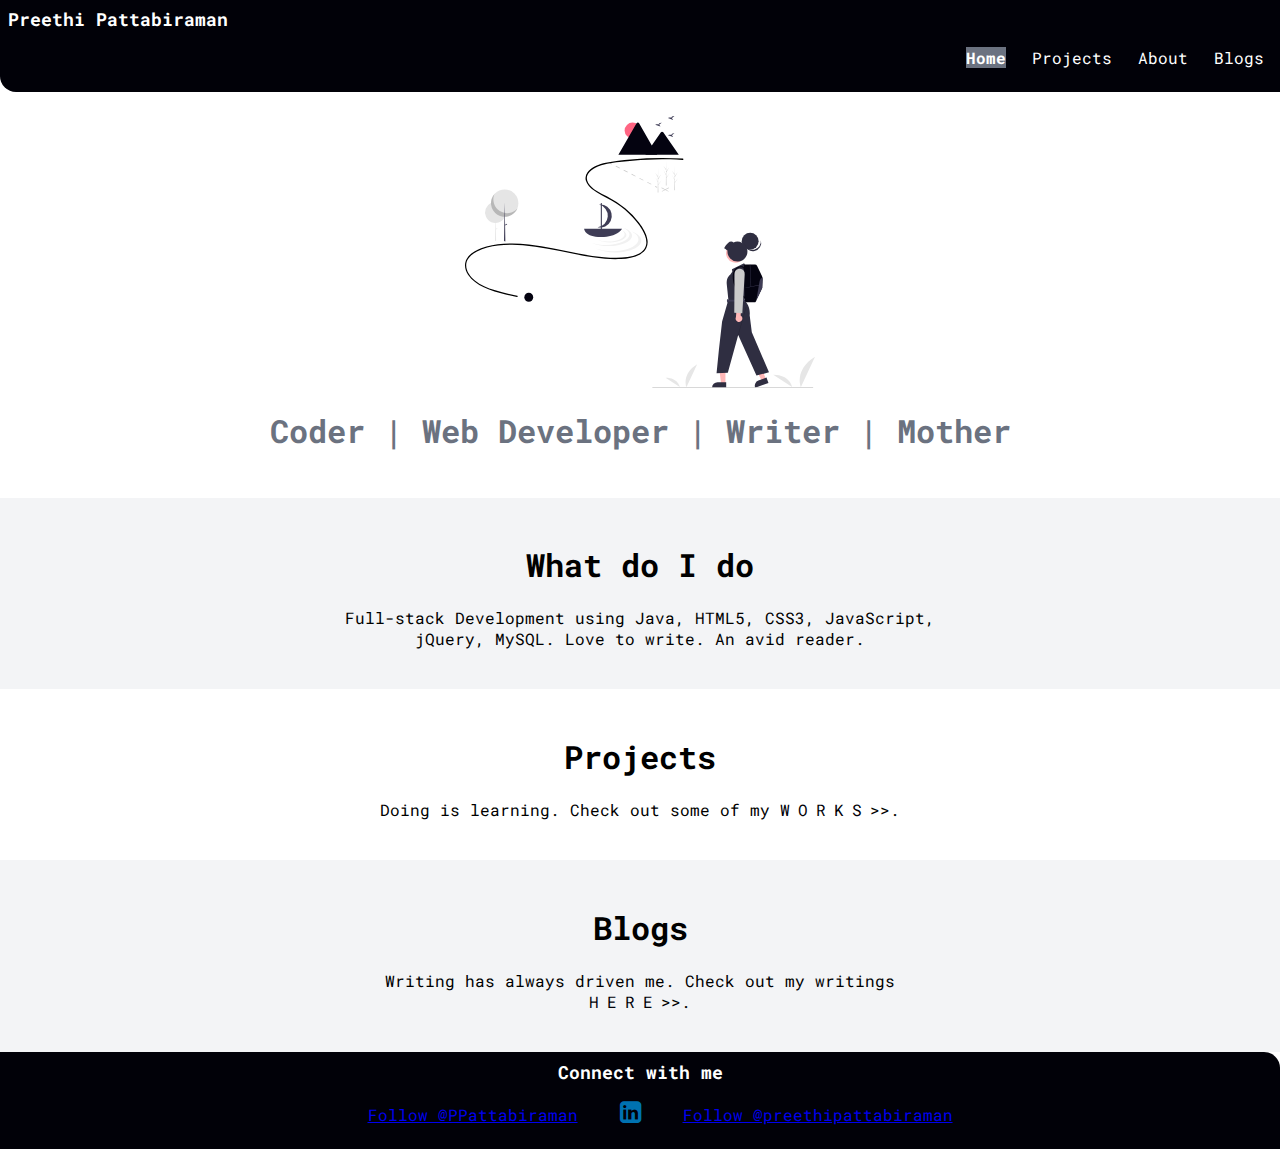
<file: index.html>
<!DOCTYPE html>
<html lang="en">

<head>
    <meta charset="UTF-8">
    <meta name="viewport" content="width=device-width, initial-scale=1.0">
    <title>Home | Preethi Pattabiraman</title>

    <link rel="icon" href="images/favicon.ico" />
    <link rel="stylesheet" href="styles.css" />

    <!-- for github button-->
    <script async defer src="https://buttons.github.io/buttons.js"></script>

    <!-- for linkedin button-->
    <link rel="stylesheet" href="https://cdnjs.cloudflare.com/ajax/libs/font-awesome/4.7.0/css/font-awesome.min.css">

</head>

<body>
    <nav class="clib-nav clib-container">
        <div class="clib-nav-logo">Preethi Pattabiraman</div>
        <ul class="clib-list-non-bullet clib-list-inline">
            <li>
                <a class="clib-nav-link clib-nav-link-active" href="/">Home</a>
            </li>
            <li>
                <a class="clib-nav-link" href="/projects.html">Projects</a>
            </li>
            <li>
                <a class="clib-nav-link" href="/about.html">About</a>
            </li>
            <li>
                <a class="clib-nav-link" href="/blogs.html">Blogs</a>
            </li>
        </ul>
    </nav>

    <header class="clib-header">
        <img class="clib-header-image" src="/images/hero.svg" />
        <h1 class="clib-header-heading"> Coder | Web Developer | Writer | Mother </h1>
    </header>

    <section class="clib-section clib-section-ow">
        <div class="clib-container-center">
            <h1>What do I do</h1>
            <p>Full-stack Development using Java, HTML5, CSS3, JavaScript, jQuery, MySQL. Love to write. An avid reader.
            </p>
        </div>
    </section>

    <section class="clib-section">
        <div class="clib-container-center">
            <h1>Projects</h1>
            <p>Doing is learning. Check out some of my <a class="clib-link" href="/projects.html">works</a>>>.</p>
        </div>
    </section>

    <section class="clib-section clib-section-ow">
        <div class="clib-container-center">
            <h1>Blogs</h1>
            <p>Writing has always driven me. Check out my writings <a class="clib-link" href="/blogs.html">here</a>>>.</p>
        </div>
    </section>

    <footer class="clib-footer">
        <div class="clib-footer-header">Connect with me</div>
        <ul class="clib-social-media clib-list-inline">
            <li><a target="_blank" href="https://twitter.com/PPattabiraman?ref_src=twsrc%5Etfw" class="twitter-follow-button"
                    data-show-count="false">Follow @PPattabiraman</a>
                <script async src="https://platform.twitter.com/widgets.js" charset="utf-8"></script>
            </li>
            <li>
                <a target="_blank" class="clib-link" href="https://www.linkedin.com/in/preethi-pattabiraman-77403732/"><i class="fa fa-linkedin-square"></i>
                </a>
            </li>
            <li>
                <a target="_blank" class="github-button" href="https://github.com/preethipattabiraman"
                    aria-label="Follow @preethipattabiraman on GitHub">Follow @preethipattabiraman</a>
            </li>
            
        </ul>
    </footer>
</body>

</html>
</file>
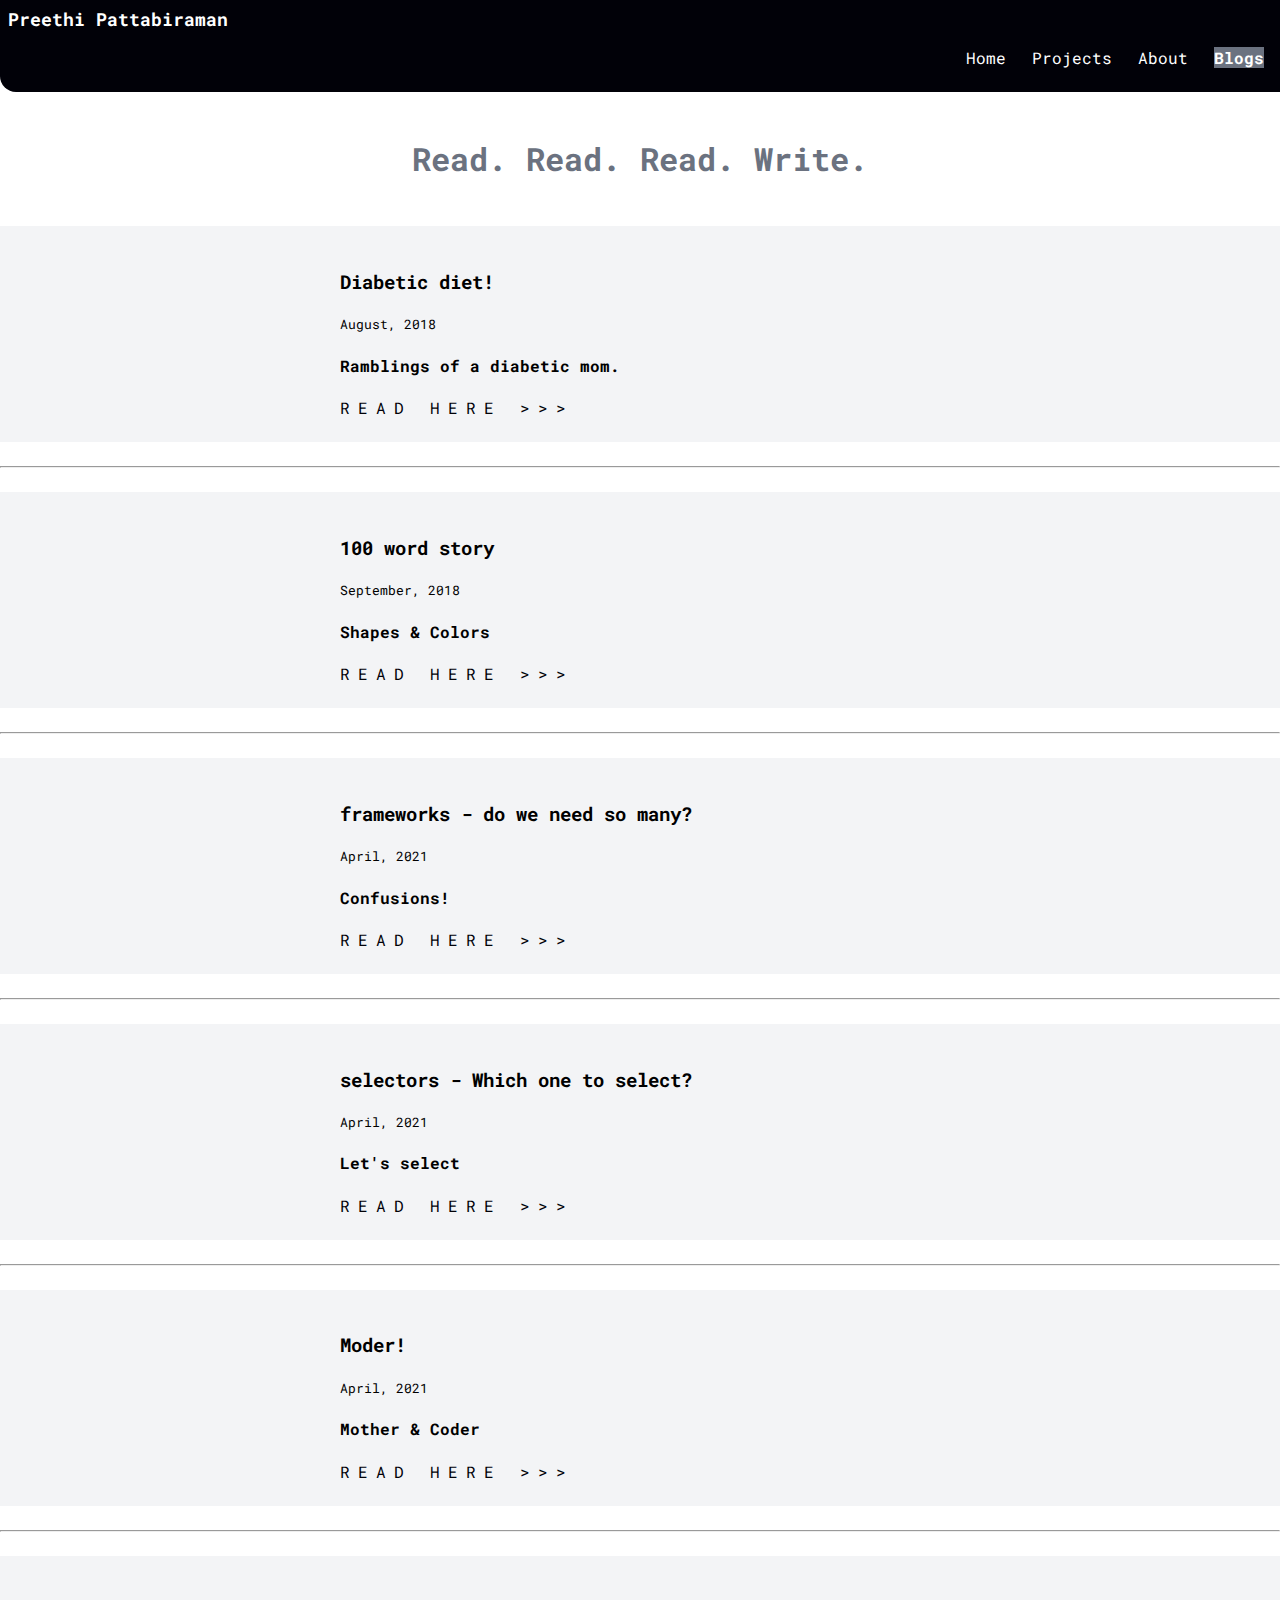
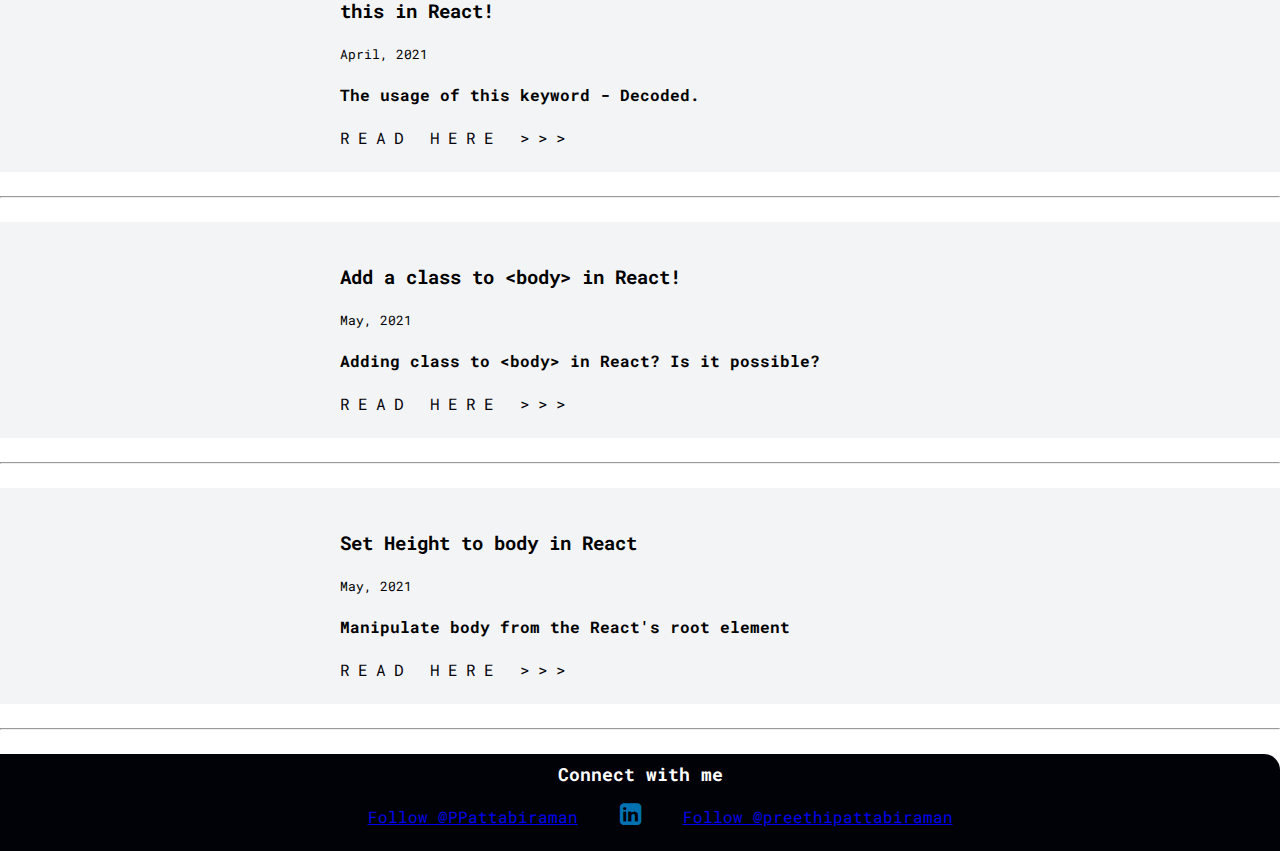
<file: blogs.html>
<!DOCTYPE html>
<html lang="en">

<head>
    <meta charset="UTF-8">
    <meta name="viewport" content="width=device-width, initial-scale=1.0">
    <title>Blogs | Preethi Pattabiraman</title>

    <link rel="icon" href="images/favicon.ico" />
    <link rel="stylesheet" href="styles.css" />

    <!-- for github button-->
    <script async defer src="https://buttons.github.io/buttons.js"></script>

    <!-- for linkedin button-->
    <link rel="stylesheet" href="https://cdnjs.cloudflare.com/ajax/libs/font-awesome/4.7.0/css/font-awesome.min.css">
</head>

<body>

    <nav class="clib-nav clib-container">
        <div class="clib-nav-logo">Preethi Pattabiraman</div>
        <ul class="clib-list-non-bullet clib-list-inline">
            <li>
                <a class="clib-nav-link" href="/">Home</a>
            </li>
            <li>
                <a class="clib-nav-link" href="/projects.html">Projects</a>
            </li>
            <li>
                <a class="clib-nav-link" href="/about.html">About</a>
            </li>
            <li>
                <a class="clib-nav-link  clib-nav-link-active" href="/blogs.html">Blogs</a>
            </li>
        </ul>
    </nav>

    <header class="clib-header">
        <h1 class="clib-header-heading">Read. Read. Read. Write.</h1>
    </header>

    <section class="clib-section clib-section-ow">
        <div class="clib-container-center">
            <h3>Diabetic diet!</h3>
            <small>August, 2018</small>
            <h4>Ramblings of a diabetic mom.</h4>
            <a target="_blank" class="clib-link"
                href="https://www.momspresso.com/parenting/preethi-s-musings/article/when-a-foodie-becomes-mom">Read here >>></a>
        </div>
    </section>
    <hr>

    <section class="clib-section clib-section-ow">
        <div class="clib-container-center">
            <h3>100 word story</h3>
            <small>September, 2018</small>
            <h4>Shapes & Colors</h4>
            <a target="_blank" class="clib-link"
                href="blogs/In love with shape and color.html">Read here >>></a>
        </div>
    </section>
    <hr>

    <section class="clib-section clib-section-ow">
        <div class="clib-container-center">
            <h3>frameworks - do we need so many?</h3>
            <small>April, 2021</small>
            <h4>Confusions!</h4>
            <a target="_blank" class="clib-link"
                href="blogs/frameworks.html">Read here >>></a>
        </div>
    </section>
    <hr>

    <section class="clib-section clib-section-ow">
        <div class="clib-container-center">
            <h3>selectors - Which one to select?</h3>
            <small>April, 2021</small>
            <h4>Let's select</h4>
            <a target="_blank" class="clib-link"
                href="blogs/selecting.html">Read here >>></a>
        </div>
    </section>
    <hr>

    <section class="clib-section clib-section-ow">
        <div class="clib-container-center">
            <h3>Moder!</h3>
            <small>April, 2021</small>
            <h4>Mother & Coder</h4>
            <a target="_blank" class="clib-link"
                href="blogs/neverGiveUp.html">Read here >>></a>
        </div>
    </section>
    <hr>

    <section class="clib-section clib-section-ow">
        <div class="clib-container-center">
            <h3>this in React!</h3>
            <small>April, 2021</small>
            <h4>The usage of this keyword - Decoded.</h4>
            <a target="_blank" class="clib-link"
                href="blogs/thisInReact.html">Read here >>></a>
        </div>
    </section>
    <hr>

    <section class="clib-section clib-section-ow">
        <div class="clib-container-center">
            <h3>Add a class to &lt;body&gt; in React!</h3>
            <small>May, 2021</small>
            <h4>Adding class to <b>&lt;body&gt;</b> in React? Is it possible?</h4>
            <a target="_blank" class="clib-link"
                href="blogs/addClassToBody.html">Read here >>></a>
        </div>
    </section>
    <hr>

    <section class="clib-section clib-section-ow">
        <div class="clib-container-center">
            <h3>Set Height to body in React</h3>
            <small>May, 2021</small>
            <h4>Manipulate body from the React's <b>root</b> element
            </h4>
            <a target="_blank" class="clib-link"
                href="blogs/CSSForReact.html">Read here >>></a>
        </div>
    </section>
    <hr>

    <footer class="clib-footer">
        <div class="clib-footer-header">Connect with me</div>
        <ul class="clib-social-media clib-list-inline">
            <li><a target="_blank" href="https://twitter.com/PPattabiraman?ref_src=twsrc%5Etfw" class="twitter-follow-button"
                    data-show-count="false">Follow @PPattabiraman</a>
                <script async src="https://platform.twitter.com/widgets.js" charset="utf-8"></script>
            </li>
            <li>
                <a target="_blank" class="clib-link" href="https://www.linkedin.com/in/preethi-pattabiraman-77403732/"><i
                        class="fa fa-linkedin-square"></i>
                </a>
            </li>
            <li>
                <a target="_blank" class="github-button" href="https://github.com/preethipattabiraman"
                    aria-label="Follow @preethipattabiraman on GitHub">Follow @preethipattabiraman</a>
            </li>

        </ul>
    </footer>
</body>

</html>
</file>
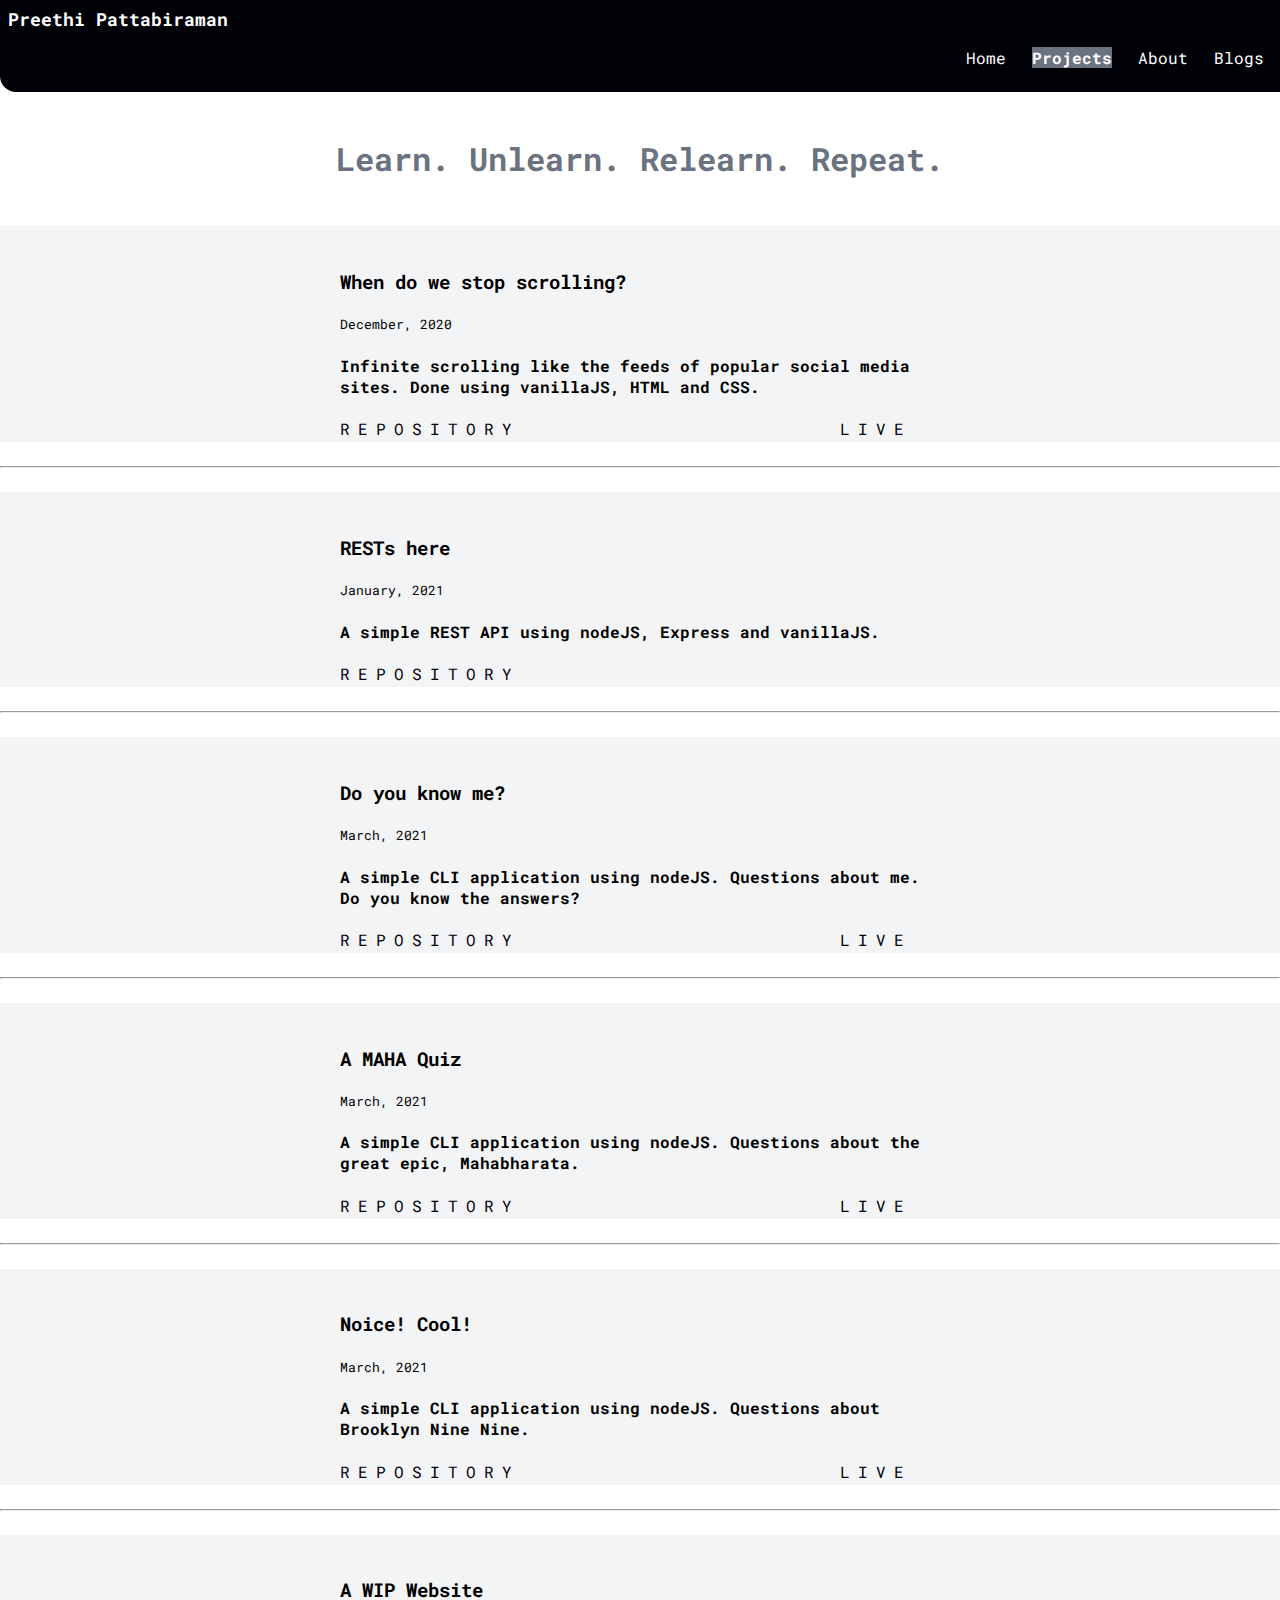
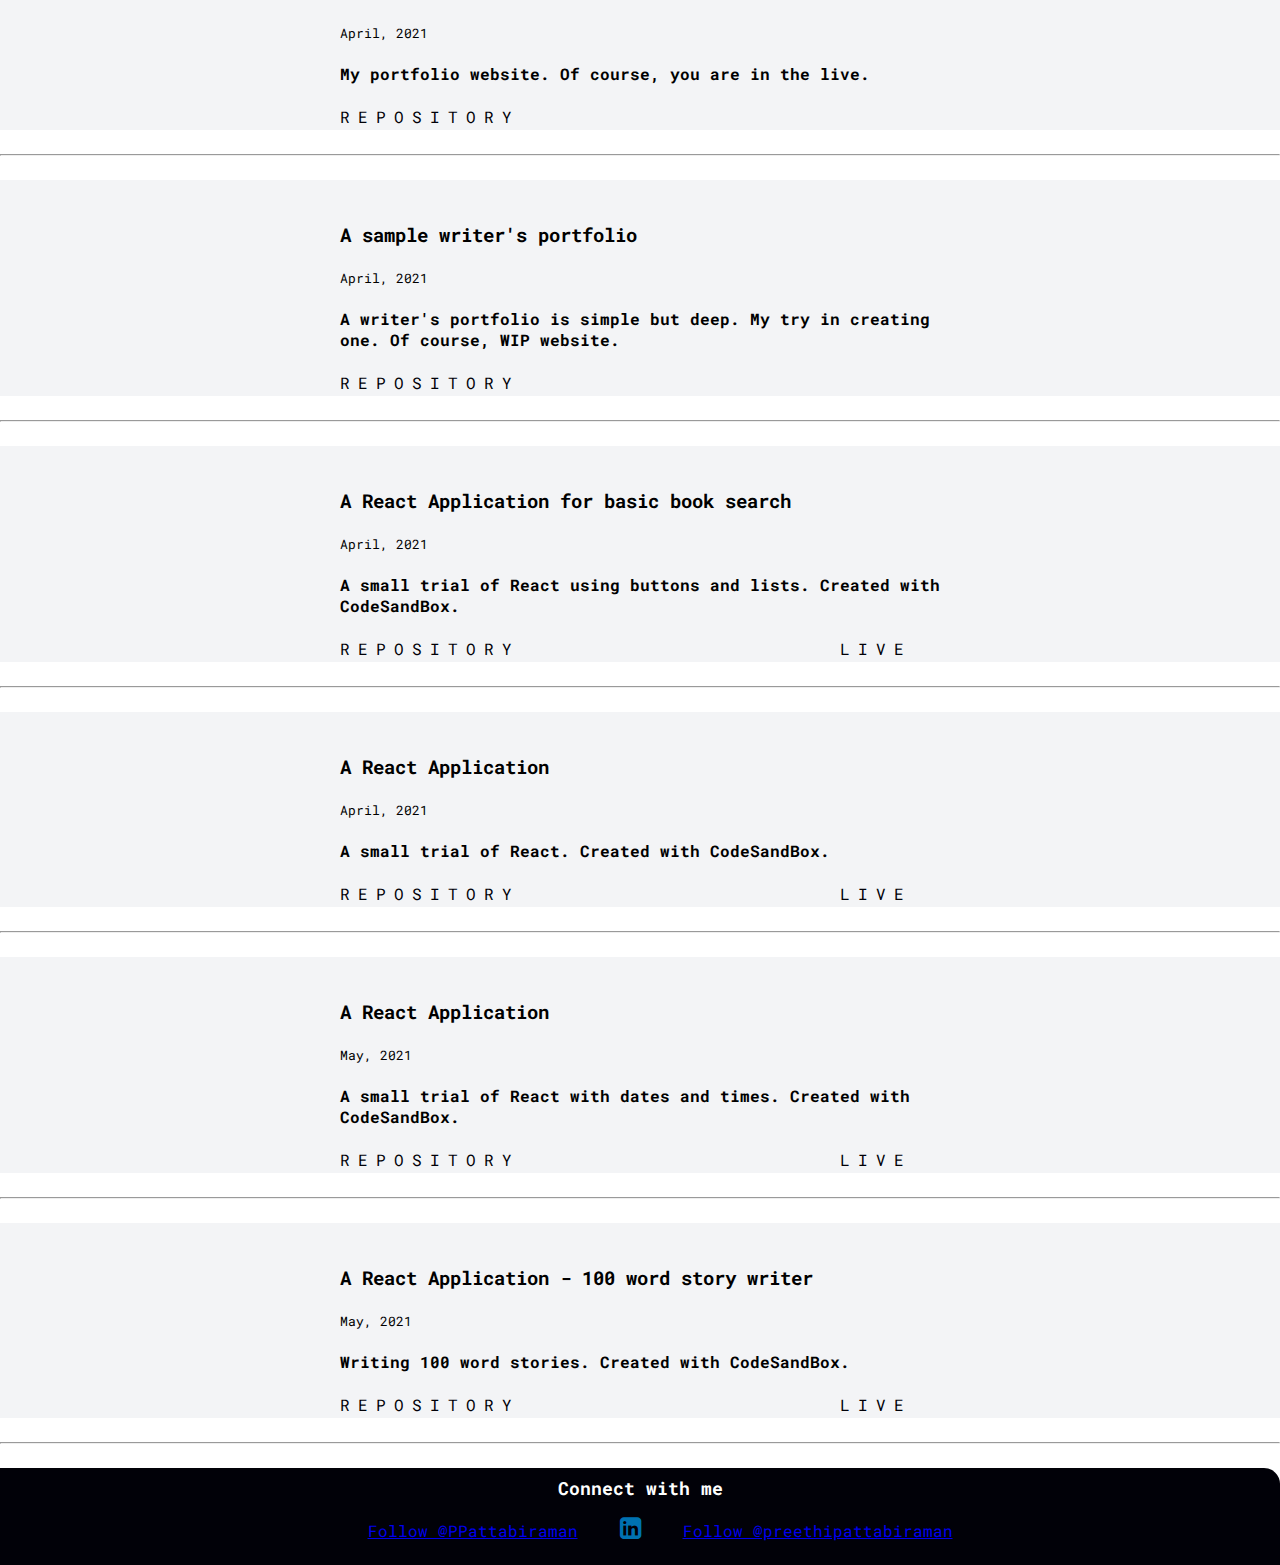
<file: projects.html>
<!DOCTYPE html>
<html lang="en">

<head>
    <meta charset="UTF-8">
    <meta name="viewport" content="width=device-width, initial-scale=1.0">
    <title>Projects | Preethi Pattabiraman</title>

    <link rel="icon" href="images/favicon.ico" />
    <link rel="stylesheet" href="styles.css" />

    <!-- for github button-->
    <script async defer src="https://buttons.github.io/buttons.js"></script>

    <!-- for linkedin button-->
    <link rel="stylesheet" href="https://cdnjs.cloudflare.com/ajax/libs/font-awesome/4.7.0/css/font-awesome.min.css">

</head>

<body>

    <nav class="clib-nav clib-container">
        <div class="clib-nav-logo">Preethi Pattabiraman</div>
        <ul class="clib-list-non-bullet clib-list-inline">
            <li>
                <a class="clib-nav-link" href="/">Home</a>
            </li>
            <li>
                <a class="clib-nav-link  clib-nav-link-active" href="/projects.html">Projects</a>
            </li>
            <li>
                <a class="clib-nav-link" href="/about.html">About</a>
            </li>
            <li>
                <a class="clib-nav-link" href="/blogs.html">Blogs</a>
            </li>
        </ul>
    </nav>

    <header class="clib-header">
        <h1 class="clib-header-heading">Learn. Unlearn. Relearn. Repeat.</h1>
    </header>

    <section class="clib-section clib-section-ow">
        <div class="clib-container-center">
            <h3>When do we stop scrolling?</h3>
            <small>December, 2020</small>
            <h4>Infinite scrolling like the feeds of popular social media sites. Done using vanillaJS, HTML and CSS.
            </h4>
            <div class="clib-container-inline">
                <a target="_blank" class="clib-link"
                    href="https://github.com/preethipattabiraman/infinite-scroll">Repository</a>&nbsp;&nbsp;&nbsp;&nbsp;&nbsp;&nbsp;&nbsp;&nbsp;&nbsp;&nbsp;&nbsp;&nbsp;&nbsp;&nbsp;&nbsp;&nbsp;&nbsp;&nbsp;&nbsp;&nbsp;&nbsp;&nbsp;&nbsp;&nbsp;&nbsp;&nbsp;&nbsp;&nbsp;&nbsp;&nbsp;&nbsp;
                <a target="_blank" class="clib-link" href="https://sharp-hawking-888950.netlify.app/">Live</a>
            </div>
        </div>
    </section>
    <hr>
    <section class="clib-section clib-section-ow">
        <div class="clib-container-center">
            <h3>RESTs here</h3>
            <small>January, 2021</small>
            <h4>A simple REST API using nodeJS, Express and vanillaJS.
            </h4>
            <div class="clib-container-inline">
                <a target="_blank" class="clib-link"
                    href="https://github.com/preethipattabiraman/node-express/">Repository</a>&nbsp;&nbsp;&nbsp;&nbsp;&nbsp;&nbsp;&nbsp;&nbsp;&nbsp;&nbsp;&nbsp;&nbsp;&nbsp;&nbsp;&nbsp;&nbsp;&nbsp;&nbsp;&nbsp;&nbsp;&nbsp;&nbsp;&nbsp;&nbsp;&nbsp;&nbsp;&nbsp;&nbsp;&nbsp;&nbsp;&nbsp;
            </div>
        </div>
    </section>
    <hr>
    <section class="clib-section clib-section-ow">
        <div class="clib-container-center">
            <h3>Do you know me?</h3>
            <small>March, 2021</small>
            <h4>A simple CLI application using nodeJS. Questions about me. Do you know the answers?
            </h4>
            <div class="clib-container-inline">
                <a target="_blank" class="clib-link"
                    href="https://github.com/preethipattabiraman/neoGCamp-Mark-One">Repository</a>&nbsp;&nbsp;&nbsp;&nbsp;&nbsp;&nbsp;&nbsp;&nbsp;&nbsp;&nbsp;&nbsp;&nbsp;&nbsp;&nbsp;&nbsp;&nbsp;&nbsp;&nbsp;&nbsp;&nbsp;&nbsp;&nbsp;&nbsp;&nbsp;&nbsp;&nbsp;&nbsp;&nbsp;&nbsp;&nbsp;&nbsp;
                <a target="_blank" class="clib-link"
                    href="https://replit.com/@preethi9893/neoGCamp-Mark-One#index.js?embed=1&output=1">Live</a>
            </div>
        </div>
    </section>
    <hr>
    <section class="clib-section clib-section-ow">
        <div class="clib-container-center">
            <h3>A MAHA Quiz</h3>
            <small>March, 2021</small>
            <h4>A simple CLI application using nodeJS. Questions about the great epic, Mahabharata.
            </h4>
            <div class="clib-container-inline">
                <a target="_blank" class="clib-link"
                    href="https://github.com/preethipattabiraman/jaya-quiz">Repository</a>&nbsp;&nbsp;&nbsp;&nbsp;&nbsp;&nbsp;&nbsp;&nbsp;&nbsp;&nbsp;&nbsp;&nbsp;&nbsp;&nbsp;&nbsp;&nbsp;&nbsp;&nbsp;&nbsp;&nbsp;&nbsp;&nbsp;&nbsp;&nbsp;&nbsp;&nbsp;&nbsp;&nbsp;&nbsp;&nbsp;&nbsp;
                <a target="_blank" class="clib-link"
                    href="https://replit.com/@preethi9893/jaya-quiz#index.js?embed=1&output=1">Live</a>
            </div>
        </div>
    </section>
    <hr>
    <section class="clib-section clib-section-ow">
        <div class="clib-container-center">
            <h3>Noice! Cool!</h3>
            <small>March, 2021</small>
            <h4>A simple CLI application using nodeJS. Questions about Brooklyn Nine Nine.
            </h4>
            <div class="clib-container-inline">
                <a target="_blank" class="clib-link"
                    href="https://github.com/preethipattabiraman/neoGCamp-Mark-Two">Repository</a>&nbsp;&nbsp;&nbsp;&nbsp;&nbsp;&nbsp;&nbsp;&nbsp;&nbsp;&nbsp;&nbsp;&nbsp;&nbsp;&nbsp;&nbsp;&nbsp;&nbsp;&nbsp;&nbsp;&nbsp;&nbsp;&nbsp;&nbsp;&nbsp;&nbsp;&nbsp;&nbsp;&nbsp;&nbsp;&nbsp;&nbsp;
                <a target="_blank" class="clib-link"
                    href="https://replit.com/@preethi9893/BrooklynNineNine#index.js?embed=1&output=1">Live</a>
            </div>
        </div>
    </section>
    <hr>
    <section class="clib-section clib-section-ow">
        <div class="clib-container-center">
            <h3>A WIP Website</h3>
            <small>April, 2021</small>
            <h4>My portfolio website. Of course, you are in the live.
            </h4>
            <div class="clib-container-inline">
                <a target="_blank" class="clib-link"
                    href="https://github.com/preethipattabiraman/neoGCamp-lesson-three">Repository</a>&nbsp;&nbsp;&nbsp;&nbsp;&nbsp;&nbsp;&nbsp;&nbsp;&nbsp;&nbsp;&nbsp;&nbsp;&nbsp;&nbsp;&nbsp;&nbsp;&nbsp;&nbsp;&nbsp;&nbsp;&nbsp;&nbsp;&nbsp;&nbsp;&nbsp;&nbsp;&nbsp;&nbsp;&nbsp;&nbsp;&nbsp;
            </div>
        </div>
    </section>
    <hr>
    <section class="clib-section clib-section-ow">
        <div class="clib-container-center">
            <h3>A sample writer's portfolio</h3>
            <small>April, 2021</small>
            <h4>A writer's portfolio is simple but deep. My try in creating one. Of course, WIP website.
            </h4>
            <div class="clib-container-inline">
                <a target="_blank" class="clib-link"
                    href="https://github.com/preethipattabiraman/neoGCamp-lesson-three-writer-portfolio">Repository</a>&nbsp;&nbsp;&nbsp;&nbsp;&nbsp;&nbsp;&nbsp;&nbsp;&nbsp;&nbsp;&nbsp;&nbsp;&nbsp;&nbsp;&nbsp;&nbsp;&nbsp;&nbsp;&nbsp;&nbsp;&nbsp;&nbsp;&nbsp;&nbsp;&nbsp;&nbsp;&nbsp;&nbsp;&nbsp;&nbsp;&nbsp;
            </div>
        </div>
    </section>
    <hr>

    <section class="clib-section clib-section-ow">
        <div class="clib-container-center">
            <h3>A React Application for basic book search</h3>
            <small>April, 2021</small>
            <h4>A small trial of React using buttons and lists. Created with CodeSandBox.
            </h4>
            <div class="clib-container-inline">
                <a target="_blank" class="clib-link"
                    href="https://github.com/preethipattabiraman/neoGCamp-lesson-five-books">Repository</a>&nbsp;&nbsp;&nbsp;&nbsp;&nbsp;&nbsp;&nbsp;&nbsp;&nbsp;&nbsp;&nbsp;&nbsp;&nbsp;&nbsp;&nbsp;&nbsp;&nbsp;&nbsp;&nbsp;&nbsp;&nbsp;&nbsp;&nbsp;&nbsp;&nbsp;&nbsp;&nbsp;&nbsp;&nbsp;&nbsp;&nbsp;
                <a target="_blank" class="clib-link" href="https://1r4c6.csb.app/">Live</a>
            </div>
        </div>
    </section>
    <hr>

    <section class="clib-section clib-section-ow">
        <div class="clib-container-center">
            <h3>A React Application</h3>
            <small>April, 2021</small>
            <h4>A small trial of React. Created with CodeSandBox.
            </h4>
            <div class="clib-container-inline">
                <a target="_blank" class="clib-link"
                    href="https://github.com/preethipattabiraman/neoGCamp-lesson-Five">Repository</a>&nbsp;&nbsp;&nbsp;&nbsp;&nbsp;&nbsp;&nbsp;&nbsp;&nbsp;&nbsp;&nbsp;&nbsp;&nbsp;&nbsp;&nbsp;&nbsp;&nbsp;&nbsp;&nbsp;&nbsp;&nbsp;&nbsp;&nbsp;&nbsp;&nbsp;&nbsp;&nbsp;&nbsp;&nbsp;&nbsp;&nbsp;
                <a target="_blank" class="clib-link" href="https://s1q1g.csb.app/">Live</a>
            </div>
        </div>
    </section>
    <hr>

    <section class="clib-section clib-section-ow">
        <div class="clib-container-center">
            <h3>A React Application</h3>
            <small>May, 2021</small>
            <h4>A small trial of React with dates and times. Created with CodeSandBox.
            </h4>
            <div class="clib-container-inline">
                <a target="_blank" class="clib-link"
                    href="https://github.com/preethipattabiraman/react-app-difference-date-time/">Repository</a>&nbsp;&nbsp;&nbsp;&nbsp;&nbsp;&nbsp;&nbsp;&nbsp;&nbsp;&nbsp;&nbsp;&nbsp;&nbsp;&nbsp;&nbsp;&nbsp;&nbsp;&nbsp;&nbsp;&nbsp;&nbsp;&nbsp;&nbsp;&nbsp;&nbsp;&nbsp;&nbsp;&nbsp;&nbsp;&nbsp;&nbsp;
                <a target="_blank" class="clib-link" href="https://x46nj.csb.app/">Live</a>
            </div>
        </div>
    </section>
    <hr>

    <section class="clib-section clib-section-ow">
        <div class="clib-container-center">
            <h3>A React Application - 100 word story writer</h3>
            <small>May, 2021</small>
            <h4>Writing 100 word stories. Created with CodeSandBox.
            </h4>
            <div class="clib-container-inline">
                <a target="_blank" class="clib-link"
                    href="https://codesandbox.io/s/100-words-textarea-ojdx1?file=/src/App.js">Repository</a>&nbsp;&nbsp;&nbsp;&nbsp;&nbsp;&nbsp;&nbsp;&nbsp;&nbsp;&nbsp;&nbsp;&nbsp;&nbsp;&nbsp;&nbsp;&nbsp;&nbsp;&nbsp;&nbsp;&nbsp;&nbsp;&nbsp;&nbsp;&nbsp;&nbsp;&nbsp;&nbsp;&nbsp;&nbsp;&nbsp;&nbsp;
                <a target="_blank" class="clib-link" href="https://ojdx1.csb.app/">Live</a>
            </div>
        </div>
    </section>
    <hr>

    <footer class="clib-footer">
        <div class="clib-footer-header">Connect with me</div>
        <ul class="clib-social-media clib-list-inline">
            <li><a target="_blank" href="https://twitter.com/PPattabiraman?ref_src=twsrc%5Etfw"
                    class="twitter-follow-button" data-show-count="false">Follow @PPattabiraman</a>
                <script async src="https://platform.twitter.com/widgets.js" charset="utf-8"></script>
            </li>
            <li>
                <a target="_blank" class="clib-link"
                    href="https://www.linkedin.com/in/preethi-pattabiraman-77403732/"><i
                        class="fa fa-linkedin-square"></i>
                </a>
            </li>
            <li>
                <a target="_blank" class="github-button" href="https://github.com/preethipattabiraman"
                    aria-label="Follow @preethipattabiraman on GitHub">Follow @preethipattabiraman</a>
            </li>

        </ul>
    </footer>
</body>

</html>
</file>
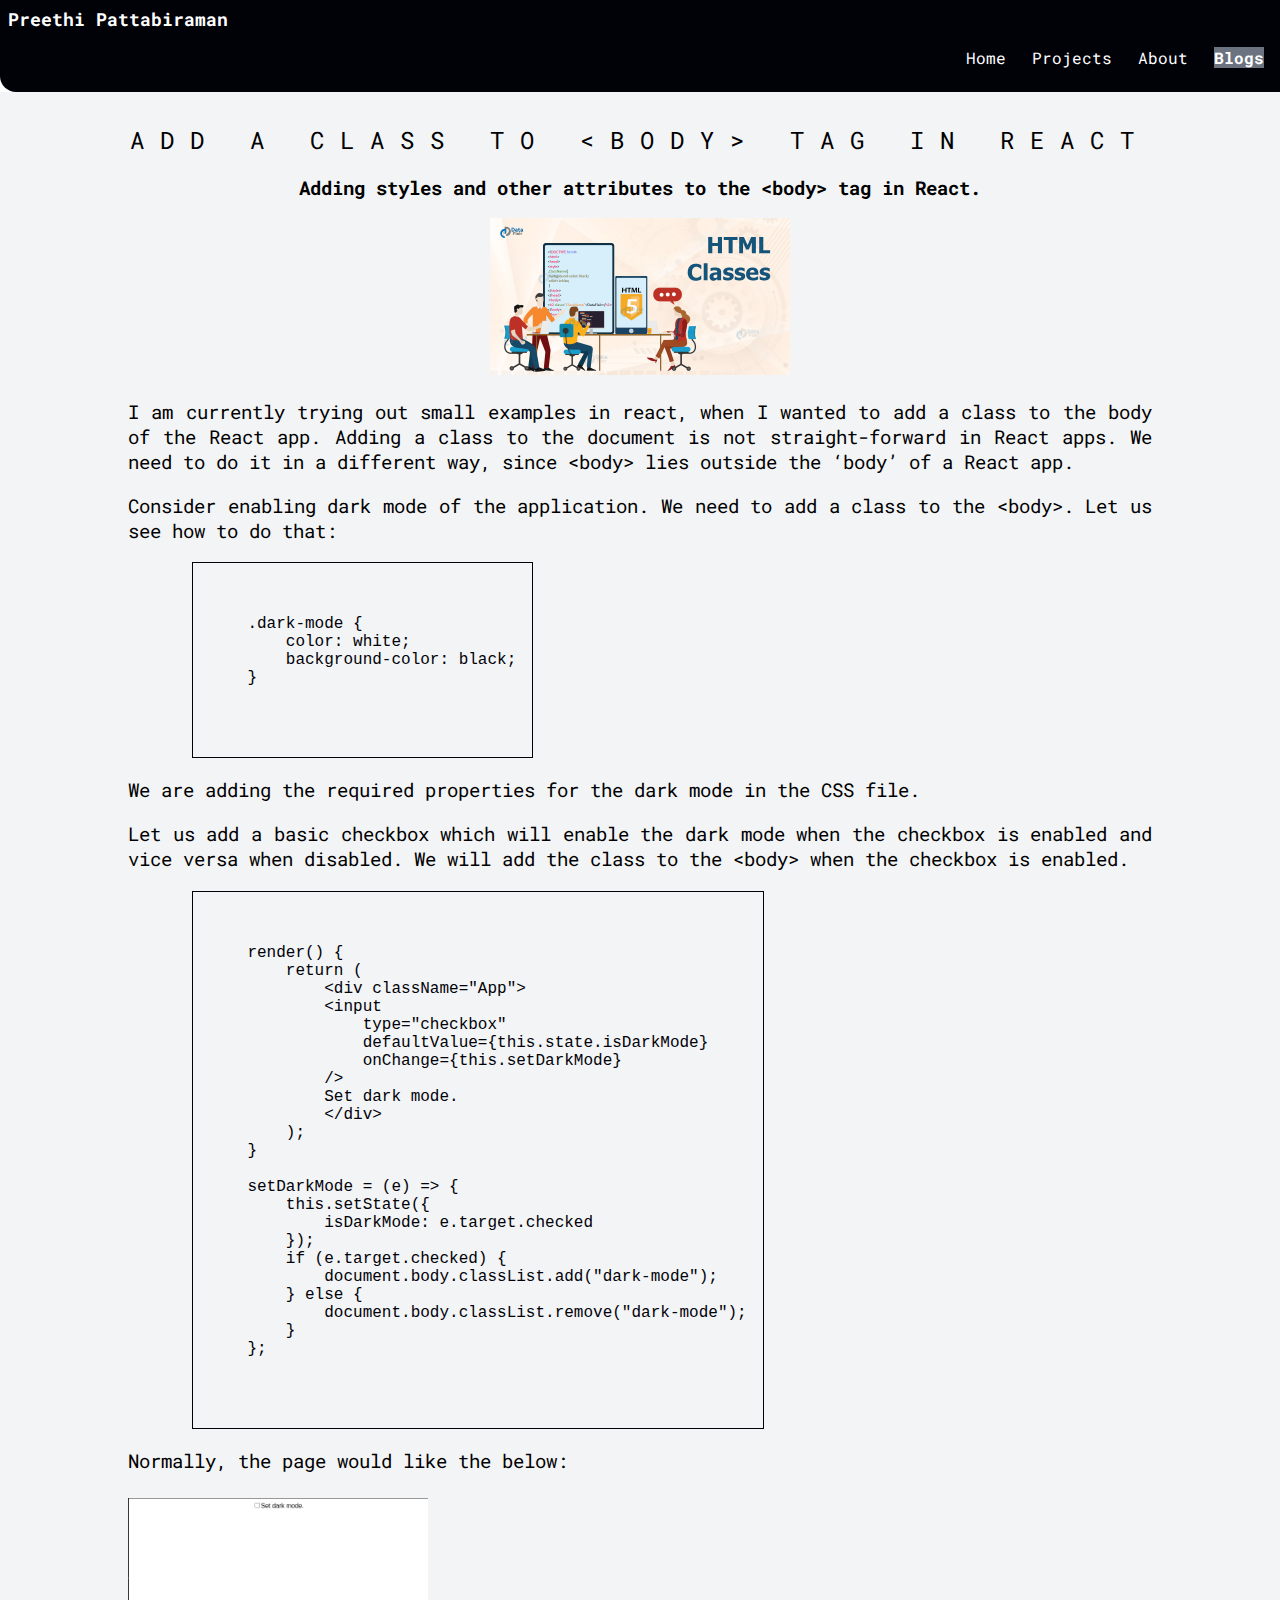
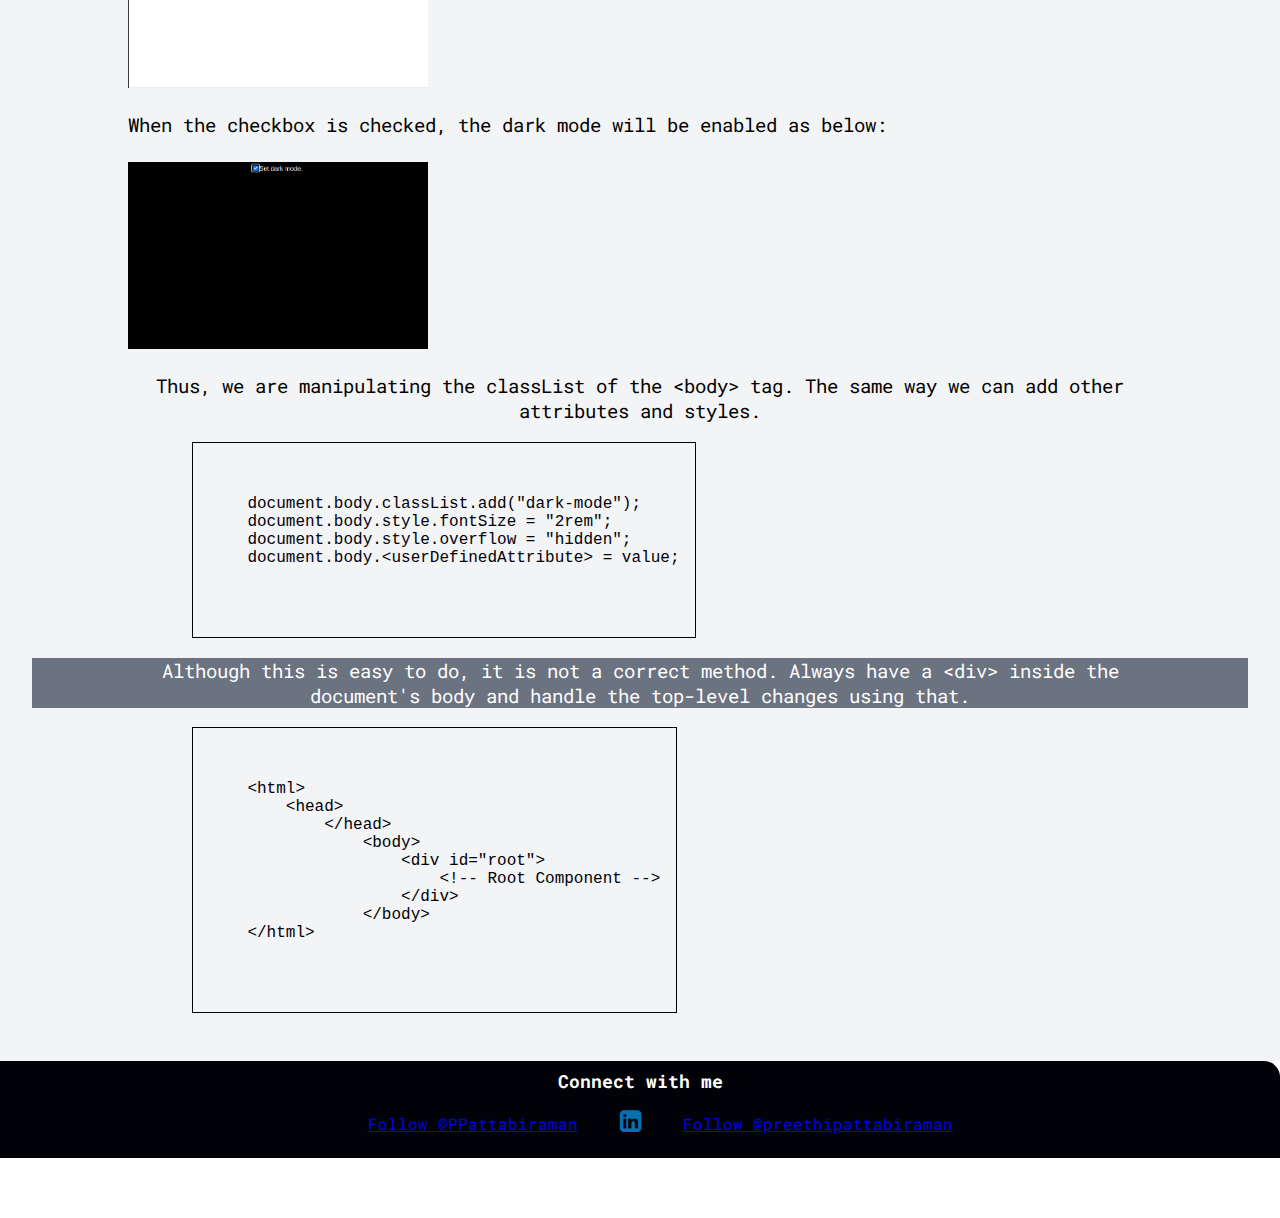
<file: blogs/addClassToBody.html>
<!DOCTYPE html>
<html lang="en">

<head>
    <meta charset="UTF-8">
    <meta name="viewport" content="width=device-width, initial-scale=1.0">
    <title>Blogs | Add Class to &lt;body&gt; in React | Preethi Pattabiraman</title>
    <link rel="icon" href="../images/favicon.ico" />
    <link rel="stylesheet" href="../styles.css" />

    <!-- for github button-->
    <script async defer src="https://buttons.github.io/buttons.js"></script>

    <!-- for linkedin button-->
    <link rel="stylesheet" href="https://cdnjs.cloudflare.com/ajax/libs/font-awesome/4.7.0/css/font-awesome.min.css">

</head>

<body>
    <nav class="clib-nav clib-container">
        <div class="clib-nav-logo">Preethi Pattabiraman</div>
        <ul class="clib-list-non-bullet clib-list-inline">
            <li>
                <a class="clib-nav-link" href="/">Home</a>
            </li>
            <li>
                <a class="clib-nav-link" href="/projects.html">Projects</a>
            </li>
            <li>
                <a class="clib-nav-link" href="/about.html">About</a>
            </li>
            <li>
                <a class="clib-nav-link  clib-nav-link-active" href="/blogs.html">Blogs</a>
            </li>
        </ul>
    </nav>

    <article class="clib-article">
        <span class="clib-article-heading">Add a class to &lt;body&gt; tag in React</span>
        <section class="clib-article-section">
            <h3>Adding styles and other attributes to the &lt;body&gt; tag in React.</h3>
            <img class="clib-article-image" src="/images/Html-Classes-df.jpg" />
            <p class="clib-article-content">I am currently trying out small examples in react, when I wanted to add a class to the body of the React app. Adding a class to the document is not straight-forward in React apps. We need to do it in a different way, since &lt;body&gt; lies outside the ‘body’ of a React app.
            </p>
            <p class="clib-article-content">
                Consider enabling dark mode of the application. We need to add a class to the &lt;body&gt;. Let us see how to do that:
            </p>
            <div class="clib-code-container">
                <pre class="clib-code-block">
                    <code class="clib-code">
    .dark-mode {
        color: white;
        background-color: black;
    }
                    </code>
                </pre>
            </div>

           
            <p class="clib-article-content">We are adding the required properties for the dark mode in the CSS file.</p>
            <p class="clib-article-content">Let us add a basic checkbox which will enable the dark mode when the checkbox is enabled and vice versa when disabled. We will add the class to the &lt;body&gt; when the checkbox is enabled. 
            </p>
            <div class="clib-code-container">
                <pre class="clib-code-block">
                    <code class="clib-code">
    render() {
        return (
            &lt;div className="App"&gt;
            &lt;input
                type="checkbox"
                defaultValue={this.state.isDarkMode}
                onChange={this.setDarkMode}
            /&gt;
            Set dark mode.
            &lt;/div&gt;
        );
    }
    
    setDarkMode = (e) => {
        this.setState({
            isDarkMode: e.target.checked
        });
        if (e.target.checked) {
            document.body.classList.add("dark-mode");
        } else {
            document.body.classList.remove("dark-mode");
        }
    };
                    </code>
                </pre>
            </div>
            <p class="clib-article-content">
                Normally, the page would like the below: <br/><br/>
                <img class="clib-article-image" src="/images/normalMode.png" />
            </p>
            <p class="clib-article-content">
                When the checkbox is checked, the dark mode will be enabled as below: <br/><br/>
                <img class="clib-article-image" src="/images/darkMode.png" />
            </p>
            <p class="clib-article-content clib-center">Thus, we are manipulating the classList of the &lt;body&gt; tag. The same way we can add other attributes and styles.
            </p>

            <p class="clib-article-content">
                <div class="clib-code-container">
                    <pre class="clib-code-block">
                        <code class="clib-code">
    document.body.classList.add("dark-mode");
    document.body.style.fontSize = "2rem";
    document.body.style.overflow = "hidden";
    document.body.&lt;userDefinedAttribute&gt; = value;
                        </code>
                    </pre>
                </div> 
            </p>
            <p class="clib-article-content clib-center clib-article-highlight">Although this is easy to do, it is not a correct method. Always have a &lt;div&gt; inside the document's body and handle the top-level changes using that.
                <div class="clib-code-container">
                    <pre class="clib-code-block">
                        <code class="clib-code">
    &lt;html&gt;
        &lt;head&gt;
            &lt;/head&gt;
                &lt;body&gt;
                    &lt;div id="root"&gt;
                        &lt;!-- Root Component --&gt;
                    &lt;/div&gt;
                &lt;/body&gt;
    &lt;/html&gt;
                        </code>
                    </pre>
                </div> 
            </p>
            
        </section>
    </article>

    <footer class="clib-footer">
        <div class="clib-footer-header">Connect with me</div>
        <ul class="clib-social-media clib-list-inline">
            <li><a target="_blank" href="https://twitter.com/PPattabiraman?ref_src=twsrc%5Etfw"
                    class="twitter-follow-button" data-show-count="false">Follow @PPattabiraman</a>
                <script async src="https://platform.twitter.com/widgets.js" charset="utf-8"></script>
            </li>
            <li>
                <a target="_blank" class="clib-link"
                    href="https://www.linkedin.com/in/preethi-pattabiraman-77403732/"><i
                        class="fa fa-linkedin-square"></i>
                </a>
            </li>
            <li>
                <a target="_blank" class="github-button" href="https://github.com/preethipattabiraman"
                    aria-label="Follow @preethipattabiraman on GitHub">Follow @preethipattabiraman</a>
            </li>

        </ul>
    </footer>
</body>

</html>
</file>
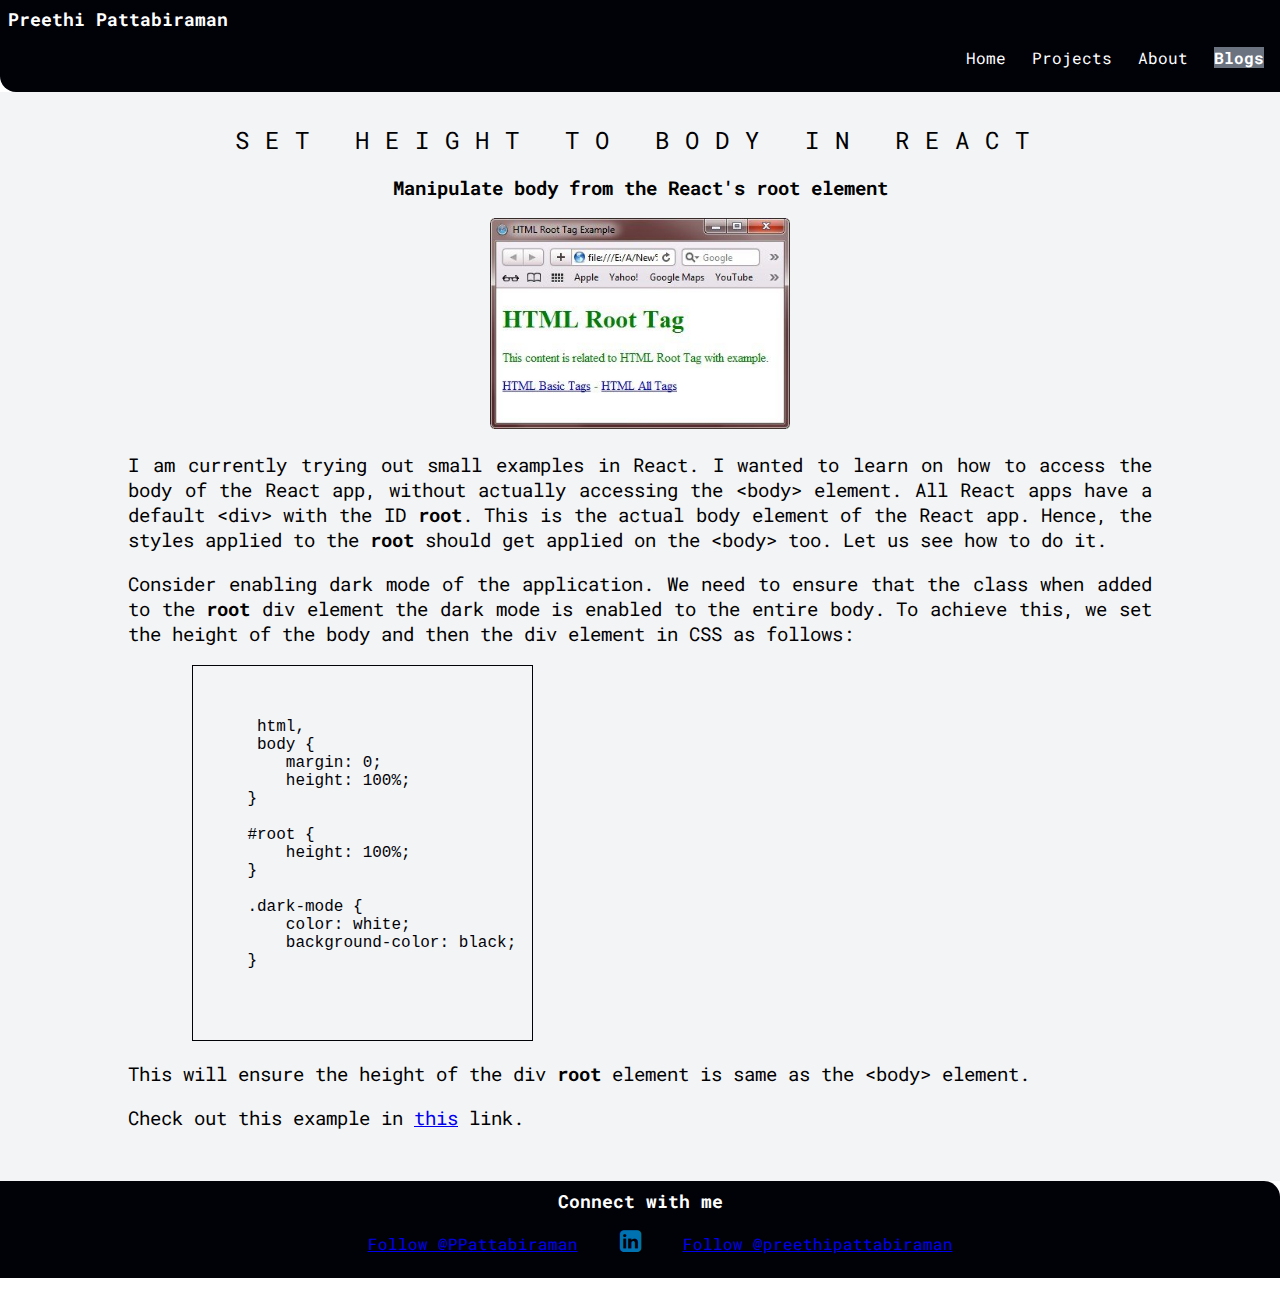
<file: blogs/CSSForReact.html>
<!DOCTYPE html>
<html lang="en">

<head>
    <meta charset="UTF-8">
    <meta name="viewport" content="width=device-width, initial-scale=1.0">
    <title>Blogs | Set Height to body in React | Preethi Pattabiraman</title>
    <link rel="icon" href="../images/favicon.ico" />
    <link rel="stylesheet" href="../styles.css" />

    <!-- for github button-->
    <script async defer src="https://buttons.github.io/buttons.js"></script>

    <!-- for linkedin button-->
    <link rel="stylesheet" href="https://cdnjs.cloudflare.com/ajax/libs/font-awesome/4.7.0/css/font-awesome.min.css">

</head>

<body>
    <nav class="clib-nav clib-container">
        <div class="clib-nav-logo">Preethi Pattabiraman</div>
        <ul class="clib-list-non-bullet clib-list-inline">
            <li>
                <a class="clib-nav-link" href="/">Home</a>
            </li>
            <li>
                <a class="clib-nav-link" href="/projects.html">Projects</a>
            </li>
            <li>
                <a class="clib-nav-link" href="/about.html">About</a>
            </li>
            <li>
                <a class="clib-nav-link  clib-nav-link-active" href="/blogs.html">Blogs</a>
            </li>
        </ul>
    </nav>

    <article class="clib-article">
        <span class="clib-article-heading">Set height to body in React</span>
        <section class="clib-article-section">
            <h3>Manipulate body from the React's <b>root</b> element</h3>
            <img class="clib-article-image" src="/images/html-working-with-root-element.jpg" />
            <p class="clib-article-content">I am currently trying out small examples in React. I wanted to learn on how to access the body of the React app, without actually accessing the &lt;body&gt; element. All React apps have a default &lt;div&gt; with the ID <b>root</b>. This is the actual body element of the React app. Hence, the styles applied to the <b>root</b> should get applied on the &lt;body&gt; too. Let us see how to do it.
            </p>
            <p class="clib-article-content">
                Consider enabling dark mode of the application. We need to ensure that the class when added to the <b>root</b> div element the dark mode is enabled to the entire body. To achieve this, we set the height of the body and then the div element in CSS as follows:
            </p>
            <div class="clib-code-container">
                <pre class="clib-code-block">
                    <code class="clib-code">
     html,
     body {
        margin: 0;
        height: 100%;
    }

    #root {
        height: 100%;
    }

    .dark-mode {
        color: white;
        background-color: black;
    }
                    </code>
                </pre>
            </div>

           
            <p class="clib-article-content">This will ensure the height of the div <b>root</b> element is same as the &lt;body&gt; element.</p>
            <p class="clib-article-content">Check out this example in <a target="_blank" href="https://3imzm.csb.app/">this</a> link.</p>
                        
        </section>
    </article>

    <footer class="clib-footer">
        <div class="clib-footer-header">Connect with me</div>
        <ul class="clib-social-media clib-list-inline">
            <li><a target="_blank" href="https://twitter.com/PPattabiraman?ref_src=twsrc%5Etfw"
                    class="twitter-follow-button" data-show-count="false">Follow @PPattabiraman</a>
                <script async src="https://platform.twitter.com/widgets.js" charset="utf-8"></script>
            </li>
            <li>
                <a target="_blank" class="clib-link"
                    href="https://www.linkedin.com/in/preethi-pattabiraman-77403732/"><i
                        class="fa fa-linkedin-square"></i>
                </a>
            </li>
            <li>
                <a target="_blank" class="github-button" href="https://github.com/preethipattabiraman"
                    aria-label="Follow @preethipattabiraman on GitHub">Follow @preethipattabiraman</a>
            </li>

        </ul>
    </footer>
</body>

</html>
</file>
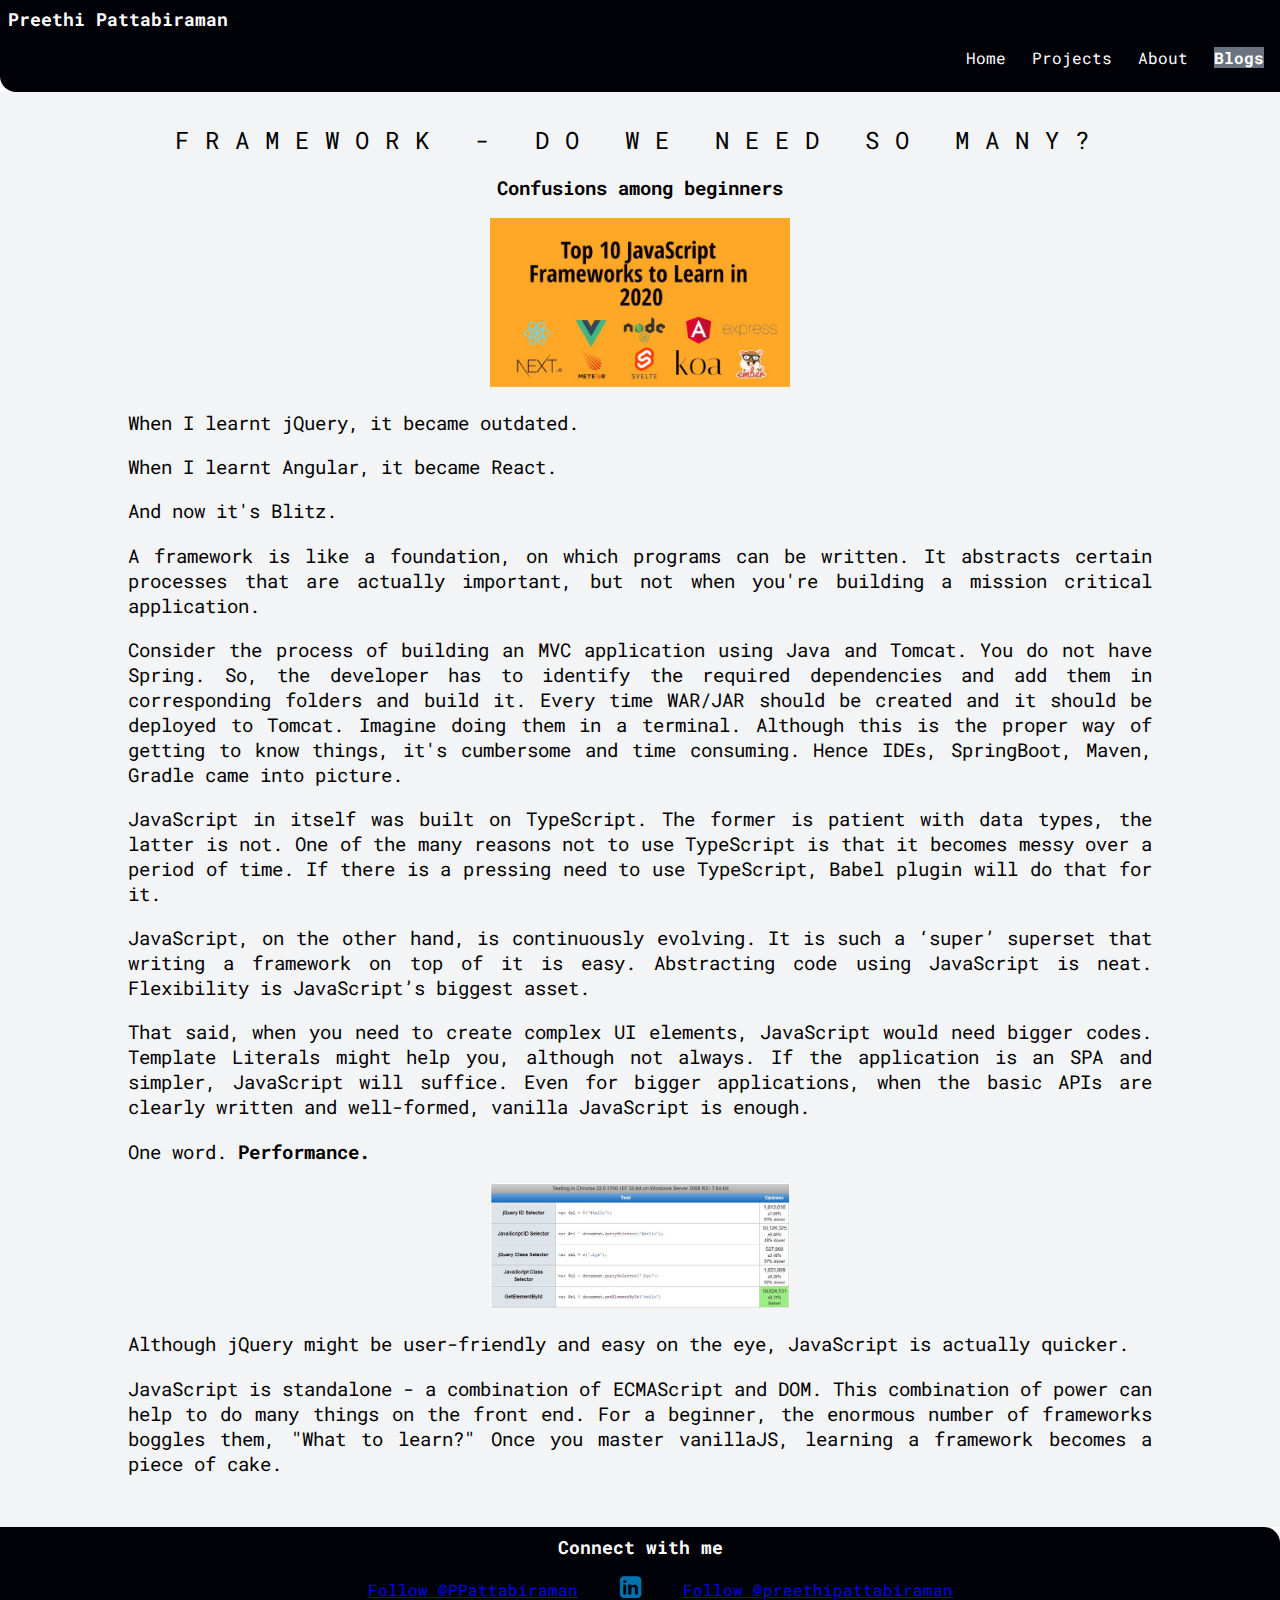
<file: blogs/frameworks.html>
<!DOCTYPE html>
<html lang="en">

<head>
    <meta charset="UTF-8">
    <meta name="viewport" content="width=device-width, initial-scale=1.0">
    <title>Blogs | Framework | Preethi Pattabiraman</title>
    <link rel="icon" href="../images/favicon.ico" />
    <link rel="stylesheet" href="../styles.css" />

    <!-- for github button-->
    <script async defer src="https://buttons.github.io/buttons.js"></script>

    <!-- for linkedin button-->
    <link rel="stylesheet" href="https://cdnjs.cloudflare.com/ajax/libs/font-awesome/4.7.0/css/font-awesome.min.css">

</head>

<body>
    <nav class="clib-nav clib-container">
        <div class="clib-nav-logo">Preethi Pattabiraman</div>
        <ul class="clib-list-non-bullet clib-list-inline">
            <li>
                <a class="clib-nav-link" href="/">Home</a>
            </li>
            <li>
                <a class="clib-nav-link" href="/projects.html">Projects</a>
            </li>
            <li>
                <a class="clib-nav-link" href="/about.html">About</a>
            </li>
            <li>
                <a class="clib-nav-link  clib-nav-link-active" href="/blogs.html">Blogs</a>
            </li>
        </ul>
    </nav>

    <article class="clib-article">
        <span class="clib-article-heading">Framework - do we need so many?</span>
        <section class="clib-article-section">
            <h3>Confusions among beginners</h3>
            <img class="clib-article-image" src="/images/framwork.jpeg" />
            <p class="clib-article-content">When I learnt jQuery, it became outdated.</p>
            <p class="clib-article-content">When I learnt Angular, it became React.</p>
            <p class="clib-article-content">And now it's Blitz.</p>
            <p class="clib-article-content">A framework is like a foundation, on which programs can be written. It
                abstracts certain processes that are actually important, but not when you're building a mission critical
                application.
            </p>
            <p class="clib-article-content">Consider the process of building an MVC application using Java and Tomcat.
                You do not have Spring. So, the developer has to identify the required dependencies and add them in
                corresponding folders and build it. Every time WAR/JAR should be created and it should be deployed to
                Tomcat. Imagine doing them in a terminal. Although this is the proper way of getting to know things,
                it's cumbersome and time consuming. Hence IDEs, SpringBoot, Maven, Gradle came into picture.
            </p>
            <p class="clib-article-content">JavaScript in itself was built on TypeScript. The former is patient with
                data types, the latter is not. One of the many reasons not to use TypeScript is that it becomes messy
                over a period of time. If there is a pressing need to use TypeScript, Babel plugin will do that for it.
            </p>
            <p class="clib-article-content">JavaScript, on the other hand, is continuously evolving. It is such a
                ‘super’ superset that writing a framework on top of it is easy. Abstracting code using JavaScript is
                neat. Flexibility is JavaScript’s biggest asset.
            </p>
            <p class="clib-article-content">That said, when you need to create complex UI elements, JavaScript would
                need bigger codes. Template Literals might help you, although not always. If the application is an SPA
                and simpler, JavaScript will suffice. Even for bigger applications, when the basic APIs are clearly
                written and well-formed, vanilla JavaScript is enough.
            </p>
            <p class="clib-article-content">One word.

                <strong>Performance.</strong>

            </p>
            <img class="clib-article-image" src="/images/performance-test.jpg" />
            <p class="clib-article-content">Although jQuery might be user-friendly and easy on the eye, JavaScript is
                actually quicker.
            </p>
            <p class="clib-article-content">JavaScript is standalone - a combination of ECMAScript and DOM. This combination of power can help to do many things on the front end. 

            For a beginner, the enormous number of frameworks boggles them, "What to learn?"
            Once you master vanillaJS, learning a framework becomes a piece of cake.
                
            </p>
        </section>
    </article>

    <footer class="clib-footer">
        <div class="clib-footer-header">Connect with me</div>
        <ul class="clib-social-media clib-list-inline">
            <li><a target="_blank" href="https://twitter.com/PPattabiraman?ref_src=twsrc%5Etfw"
                    class="twitter-follow-button" data-show-count="false">Follow @PPattabiraman</a>
                <script async src="https://platform.twitter.com/widgets.js" charset="utf-8"></script>
            </li>
            <li>
                <a target="_blank" class="clib-link"
                    href="https://www.linkedin.com/in/preethi-pattabiraman-77403732/"><i
                        class="fa fa-linkedin-square"></i>
                </a>
            </li>
            <li>
                <a target="_blank" class="github-button" href="https://github.com/preethipattabiraman"
                    aria-label="Follow @preethipattabiraman on GitHub">Follow @preethipattabiraman</a>
            </li>

        </ul>
    </footer>
</body>

</html>
</file>
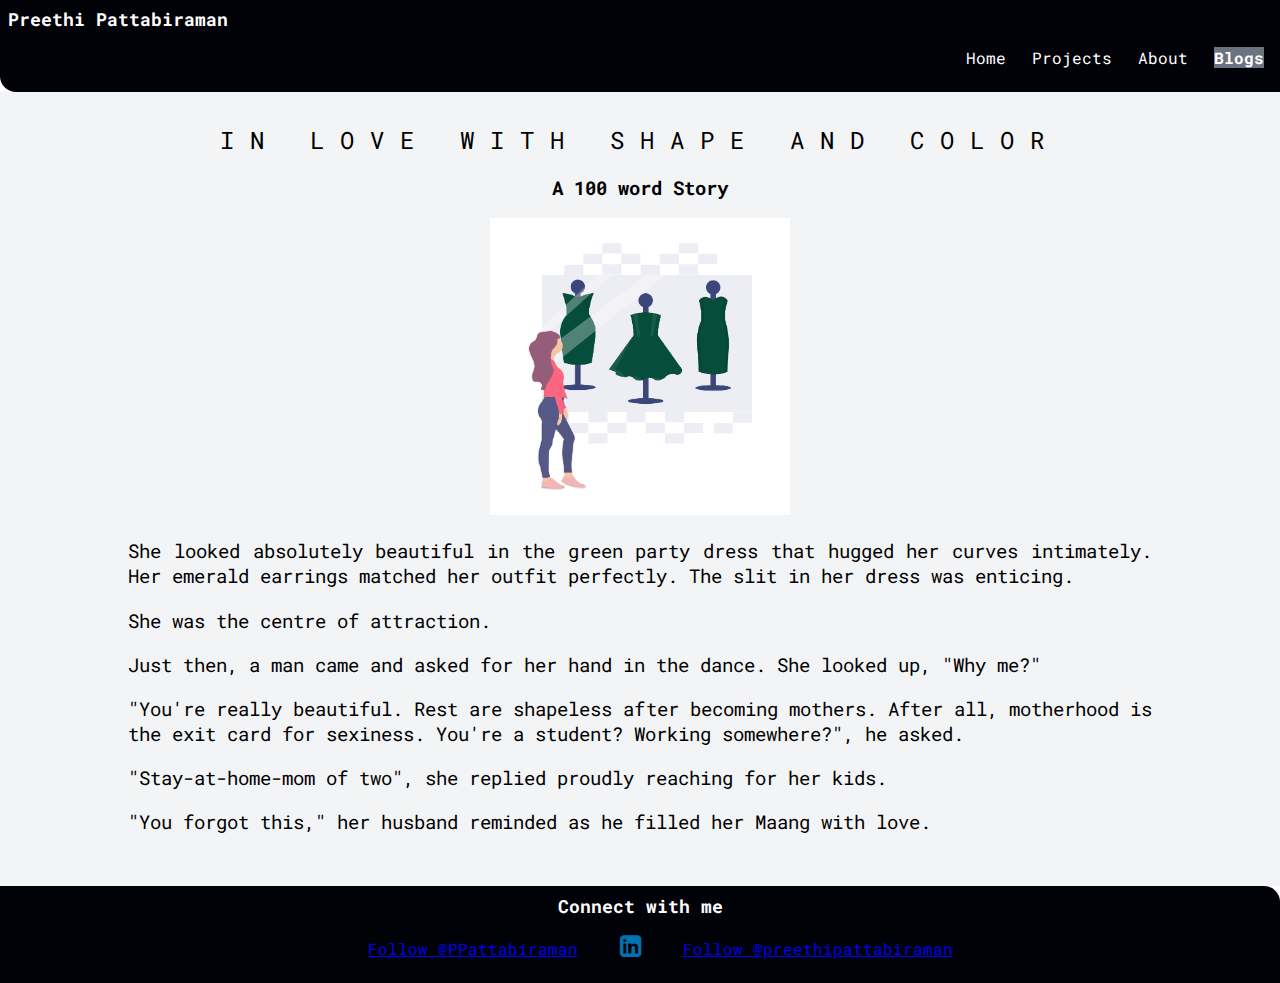
<file: blogs/In love with shape and color.html>
<!DOCTYPE html>
<html lang="en">
<head>
    <meta charset="UTF-8">
    <meta name="viewport" content="width=device-width, initial-scale=1.0">
    <title>Blogs | 100 Word Story | Preethi Pattabiraman</title>
    <link rel="icon" href="../images/favicon.ico" />
    <link rel="stylesheet" href="../styles.css" />

    <!-- for github button-->
    <script async defer src="https://buttons.github.io/buttons.js"></script>

    <!-- for linkedin button-->
    <link rel="stylesheet" href="https://cdnjs.cloudflare.com/ajax/libs/font-awesome/4.7.0/css/font-awesome.min.css">

</head>
<body>
    <nav class="clib-nav clib-container">
        <div class="clib-nav-logo">Preethi Pattabiraman</div>
        <ul class="clib-list-non-bullet clib-list-inline">
            <li>
                <a class="clib-nav-link" href="/">Home</a>
            </li>
            <li>
                <a class="clib-nav-link" href="/projects.html">Projects</a>
            </li>
            <li>
                <a class="clib-nav-link" href="/about.html">About</a>
            </li>
            <li>
                <a class="clib-nav-link  clib-nav-link-active" href="/blogs.html">Blogs</a>
            </li>
        </ul>
    </nav>

    <article class="clib-article">
        <span class="clib-article-heading">In love with shape and color</span>
        <section class="clib-article-section">
            <h3>A 100 word Story</h3>
            <img class="clib-article-image" src="/images/greenDress.png"/>
            <p class="clib-article-content">She looked absolutely beautiful in the green party dress that hugged her curves intimately.  Her emerald earrings matched her outfit perfectly. The slit in her dress was enticing.</p>
            <p class="clib-article-content">She was the centre of attraction.</p>
            <p class="clib-article-content">Just then, a man came and asked for her hand in the dance. She looked up, "Why me?"</p>
            <p class="clib-article-content">"You're really beautiful. Rest are shapeless after becoming mothers. After all, motherhood is the exit card for sexiness. You're a student? Working somewhere?", he asked.</p>
            <p class="clib-article-content">"Stay-at-home-mom of two", she replied proudly reaching for her kids.</p>
            <p class="clib-article-content">"You forgot this," her husband reminded as he filled her Maang with love.</p>
        </section>
    </article>

    <footer class="clib-footer">
        <div class="clib-footer-header">Connect with me</div>
        <ul class="clib-social-media clib-list-inline">
            <li><a target="_blank" href="https://twitter.com/PPattabiraman?ref_src=twsrc%5Etfw" class="twitter-follow-button"
                    data-show-count="false">Follow @PPattabiraman</a>
                <script async src="https://platform.twitter.com/widgets.js" charset="utf-8"></script>
            </li>
            <li>
                <a target="_blank" class="clib-link" href="https://www.linkedin.com/in/preethi-pattabiraman-77403732/"><i
                        class="fa fa-linkedin-square"></i>
                </a>
            </li>
            <li>
                <a target="_blank" class="github-button" href="https://github.com/preethipattabiraman"
                    aria-label="Follow @preethipattabiraman on GitHub">Follow @preethipattabiraman</a>
            </li>

        </ul>
    </footer>
</body>
</html>
</file>
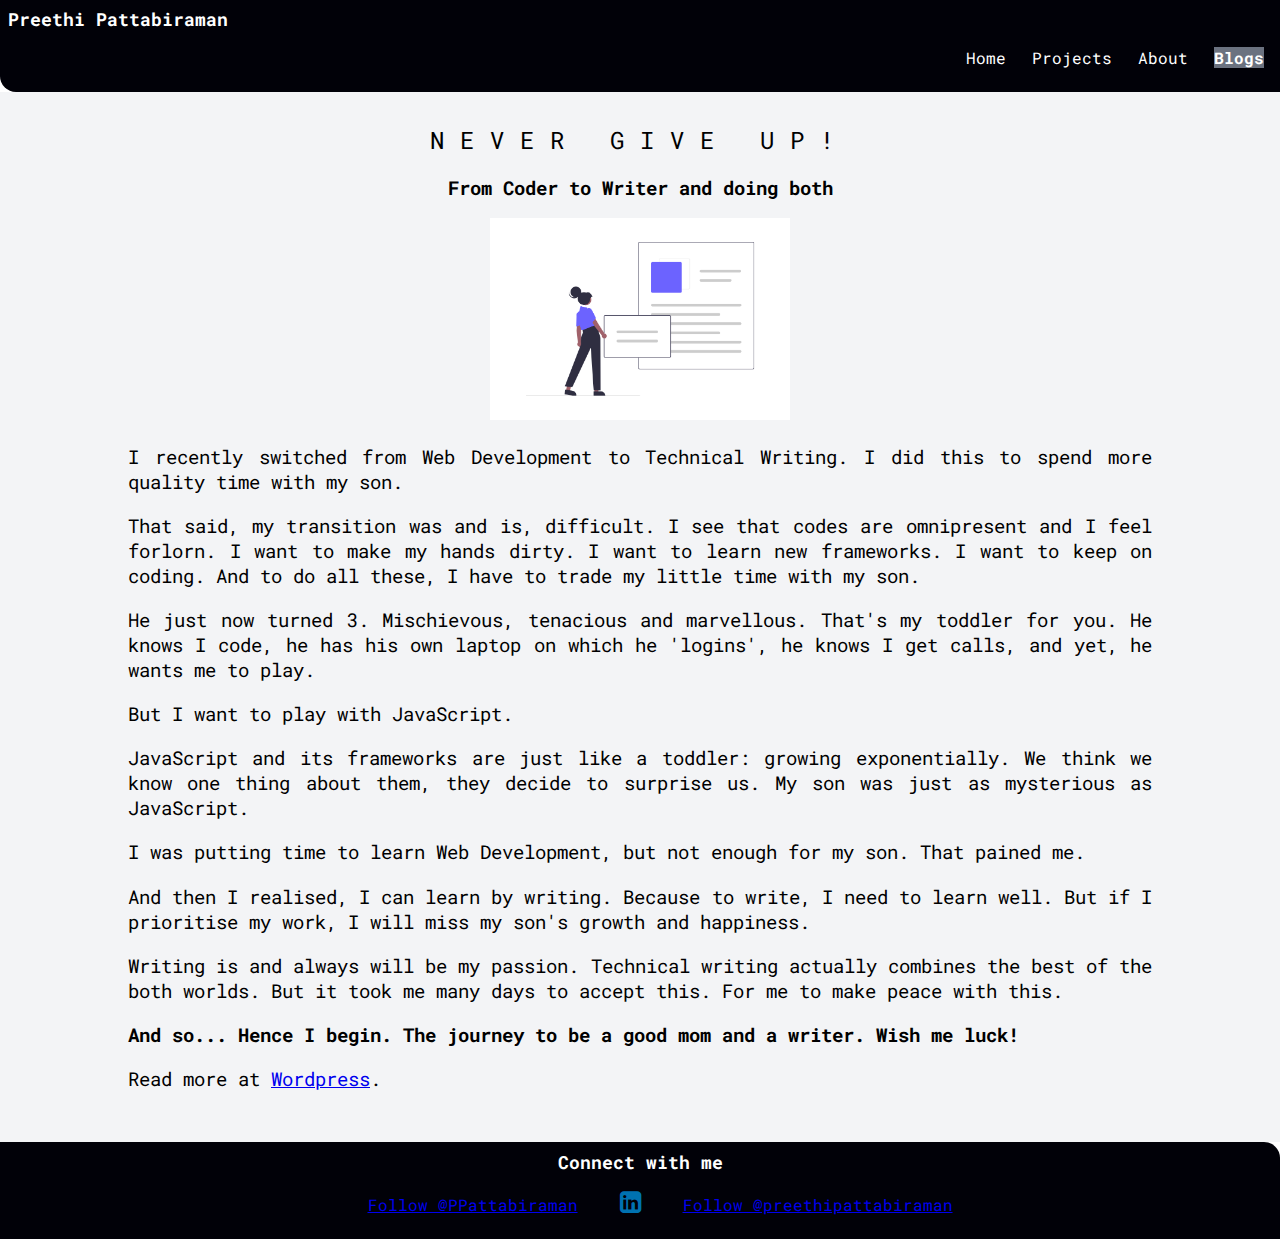
<file: blogs/neverGiveUp.html>
<!DOCTYPE html>
<html lang="en">

<head>
    <meta charset="UTF-8">
    <meta name="viewport" content="width=device-width, initial-scale=1.0">
    <title>Blogs | Never Give Up | Preethi Pattabiraman</title>
    <link rel="icon" href="../images/favicon.ico" />
    <link rel="stylesheet" href="../styles.css" />

    <!-- for github button-->
    <script async defer src="https://buttons.github.io/buttons.js"></script>

    <!-- for linkedin button-->
    <link rel="stylesheet" href="https://cdnjs.cloudflare.com/ajax/libs/font-awesome/4.7.0/css/font-awesome.min.css">

</head>

<body>
    <nav class="clib-nav clib-container">
        <div class="clib-nav-logo">Preethi Pattabiraman</div>
        <ul class="clib-list-non-bullet clib-list-inline">
            <li>
                <a class="clib-nav-link" href="/">Home</a>
            </li>
            <li>
                <a class="clib-nav-link" href="/projects.html">Projects</a>
            </li>
            <li>
                <a class="clib-nav-link" href="/about.html">About</a>
            </li>
            <li>
                <a class="clib-nav-link  clib-nav-link-active" href="/blogs.html">Blogs</a>
            </li>
        </ul>
    </nav>

    <article class="clib-article">
        <span class="clib-article-heading">Never Give Up!</span>
        <section class="clib-article-section">
            <h3>From Coder to Writer and doing both</h3>
            <img class="clib-article-image" src="/images/contentWriter.png" />
            <p class="clib-article-content">I recently switched from Web Development to Technical Writing. I did this to spend more quality time with my son.</p>
            <p class="clib-article-content">That said, my transition was and is, difficult. I see that codes are omnipresent and I feel forlorn. I want to make my hands dirty. I want to learn new frameworks. I want to keep on coding. And to do all these, I have to trade my little time with my son.</p>
            <p class="clib-article-content">He just now turned 3. Mischievous, tenacious and marvellous. That's my toddler for you. He knows I code, he has his own laptop on which he 'logins', he knows I get calls, and yet, he wants me to play.</p>

            <p class="clib-article-content">But I want to play with JavaScript. 
            </p>
            <p class="clib-article-content">JavaScript and its frameworks are just like a toddler: growing exponentially. We think we know one thing about them, they decide to surprise us. My son was just as mysterious as JavaScript. 
            </p>
            <p class="clib-article-content">I was putting time to learn Web Development, but not enough for my son. That pained me.
            </p>
            <p class="clib-article-content">And then I realised, I can learn by writing. Because to write, I need to learn well. But if I prioritise my work, I will miss my son's growth and happiness. 
            </p>
            <p class="clib-article-content">Writing is and always will be my passion. Technical writing actually combines the best of the both worlds. But it took me many days to accept this. For me to make peace with this.
            </p>
            <p class="clib-article-content">

                <strong>And so... Hence I begin. The journey to be a good mom and a writer. Wish me luck!</strong>

            </p>
            <p class="clib-article-content">
                Read more at <a href="https://preethi0916.wordpress.com/2021/04/25/never-give-up/">Wordpress</a>.
            </p>
        </section>
    </article>

    <footer class="clib-footer">
        <div class="clib-footer-header">Connect with me</div>
        <ul class="clib-social-media clib-list-inline">
            <li><a target="_blank" href="https://twitter.com/PPattabiraman?ref_src=twsrc%5Etfw"
                    class="twitter-follow-button" data-show-count="false">Follow @PPattabiraman</a>
                <script async src="https://platform.twitter.com/widgets.js" charset="utf-8"></script>
            </li>
            <li>
                <a target="_blank" class="clib-link"
                    href="https://www.linkedin.com/in/preethi-pattabiraman-77403732/"><i
                        class="fa fa-linkedin-square"></i>
                </a>
            </li>
            <li>
                <a target="_blank" class="github-button" href="https://github.com/preethipattabiraman"
                    aria-label="Follow @preethipattabiraman on GitHub">Follow @preethipattabiraman</a>
            </li>

        </ul>
    </footer>
</body>

</html>
</file>
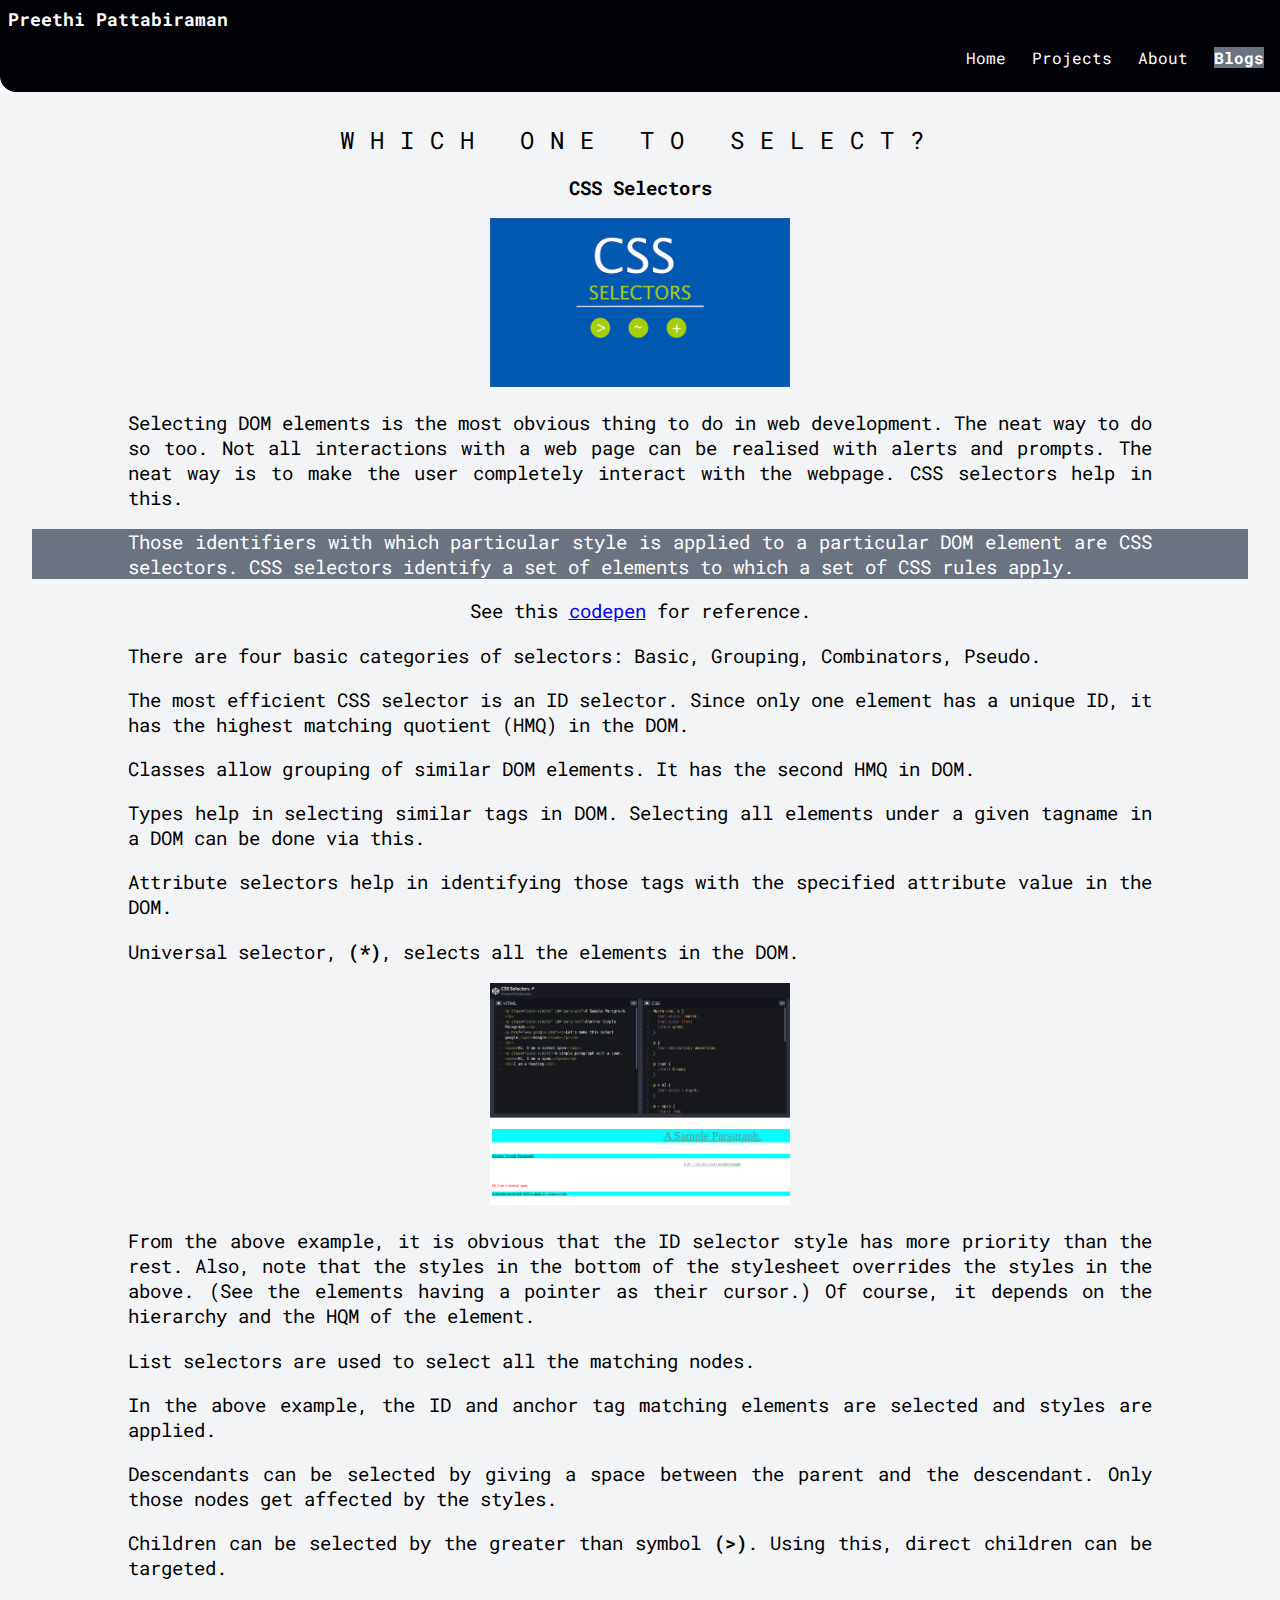
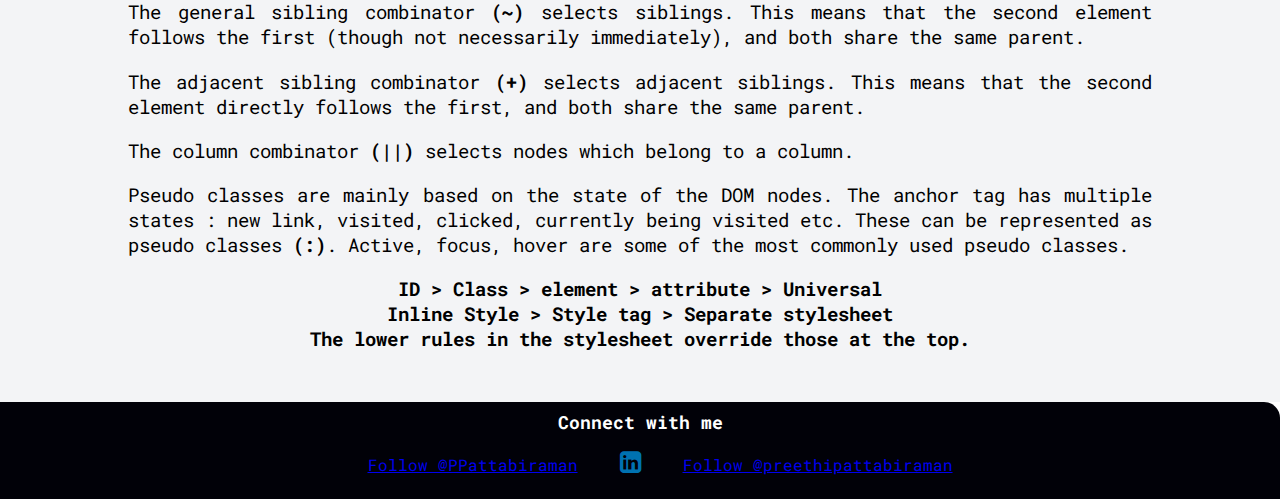
<file: blogs/selecting.html>
<!DOCTYPE html>
<html lang="en">

<head>
    <meta charset="UTF-8">
    <meta name="viewport" content="width=device-width, initial-scale=1.0">
    <title>Blogs | CSS Selectors | Preethi Pattabiraman</title>
    <link rel="icon" href="../images/favicon.ico" />
    <link rel="stylesheet" href="../styles.css" />

    <!-- for github button-->
    <script async defer src="https://buttons.github.io/buttons.js"></script>

    <!-- for linkedin button-->
    <link rel="stylesheet" href="https://cdnjs.cloudflare.com/ajax/libs/font-awesome/4.7.0/css/font-awesome.min.css">

</head>

<body>
    <nav class="clib-nav clib-container">
        <div class="clib-nav-logo">Preethi Pattabiraman</div>
        <ul class="clib-list-non-bullet clib-list-inline">
            <li>
                <a class="clib-nav-link" href="/">Home</a>
            </li>
            <li>
                <a class="clib-nav-link" href="/projects.html">Projects</a>
            </li>
            <li>
                <a class="clib-nav-link" href="/about.html">About</a>
            </li>
            <li>
                <a class="clib-nav-link  clib-nav-link-active" href="/blogs.html">Blogs</a>
            </li>
        </ul>
    </nav>

    <article class="clib-article">
        <span class="clib-article-heading">Which one to select?</span>
        <section class="clib-article-section">
            <h3>CSS Selectors</h3>
            <img class="clib-article-image" src="/images/CSSSelectors.png" />
            <p class="clib-article-content">Selecting DOM elements is the most obvious thing to do in web development.
                The neat way to do so too. Not all interactions with a web page can be realised with alerts and prompts.
                The neat way is to make the user completely interact with the webpage. CSS selectors help in this.
            </p>
            <p class="clib-article-content clib-article-highlight">Those identifiers with which particular style is
                applied to a particular DOM element are CSS selectors. CSS selectors identify a set of elements to which
                a set of CSS rules apply.</p>
            <p class="clib-article-content clib-center">See this <a href="https://codepen.io/preethi-pattabiraman/pen/zYNwEwe"
                    class="clib-nav-link">codepen</a> for reference.</p>
            <p class="clib-article-content">There are four basic categories of selectors: Basic, Grouping, Combinators,
                Pseudo.
            </p>
            <p class="clib-article-content">The most efficient CSS selector is an ID selector. Since only one element has a unique ID, it has the highest matching quotient (HMQ) in the DOM. 
            </p>
            <p class="clib-article-content">Classes allow grouping of similar DOM elements. It has the second HMQ in DOM. 
            </p>
            <p class="clib-article-content">Types help in selecting similar tags in DOM. Selecting all elements under a given tagname in a DOM can be done via this.
            </p>
            <p class="clib-article-content">Attribute selectors help in identifying those tags with the specified attribute value in the DOM.
            </p>
            <p class="clib-article-content">Universal selector, <span class="clib-bold">(*)</span>, selects all the elements in the DOM.
            </p>
            <img class="clib-article-image" src="/images/codepen-css.png" />
            <p class="clib-article-content">From the above example, it is obvious that the ID selector style has more priority than the rest. Also, note that the styles in the bottom of the stylesheet overrides the styles in the above. (See the elements having a pointer as their cursor.) Of course, it depends on the hierarchy and the HQM of the element.
            </p>
            <p class="clib-article-content">List selectors are used to select all the matching nodes.
            </p>
            <p class="clib-article-content">In the above example, the ID and anchor tag matching elements are selected and styles are applied.
            </p>
            <p class="clib-article-content">Descendants can be selected by giving a space between the parent and the descendant. Only those nodes get affected by the styles.
            </p>
            <p class="clib-article-content">Children can be selected by the greater than symbol <span class="clib-bold">(>)</span>. Using this, direct children can be targeted.
            </p>
            <p class="clib-article-content">The general sibling combinator <span class="clib-bold">(~)</span> selects siblings. This means that the second element follows the first (though not necessarily immediately), and both share the same parent.
            </p>
            <p class="clib-article-content">The adjacent sibling combinator <span class="clib-bold">(+)</span> selects adjacent siblings. This means that the second element directly follows the first, and both share the same parent.
            </p>
            <p class="clib-article-content">The column combinator <span class="clib-bold">(||)</span> selects nodes which belong to a column.
            </p>
            <p class="clib-article-content">Pseudo classes are mainly based on the state of the DOM nodes. The anchor tag has multiple states : new link, visited, clicked, currently being visited etc. These can be represented as pseudo classes <span class="clib-bold">(:)</span>. Active, focus, hover are some of the most commonly used pseudo classes.
            </p>
            <p class="clib-article-content clib-center"><strong>ID > Class > element > attribute > Universal<br>Inline Style > Style tag > Separate stylesheet<br>The lower rules in the stylesheet override those at the top.</strong>
            </p>
        </section>
    </article>

    <footer class="clib-footer">
        <div class="clib-footer-header">Connect with me</div>
        <ul class="clib-social-media clib-list-inline">
            <li><a target="_blank" href="https://twitter.com/PPattabiraman?ref_src=twsrc%5Etfw"
                    class="twitter-follow-button" data-show-count="false">Follow @PPattabiraman</a>
                <script async src="https://platform.twitter.com/widgets.js" charset="utf-8"></script>
            </li>
            <li>
                <a target="_blank" class="clib-link"
                    href="https://www.linkedin.com/in/preethi-pattabiraman-77403732/"><i
                        class="fa fa-linkedin-square"></i>
                </a>
            </li>
            <li>
                <a target="_blank" class="github-button" href="https://github.com/preethipattabiraman"
                    aria-label="Follow @preethipattabiraman on GitHub">Follow @preethipattabiraman</a>
            </li>

        </ul>
    </footer>
</body>

</html>
</file>
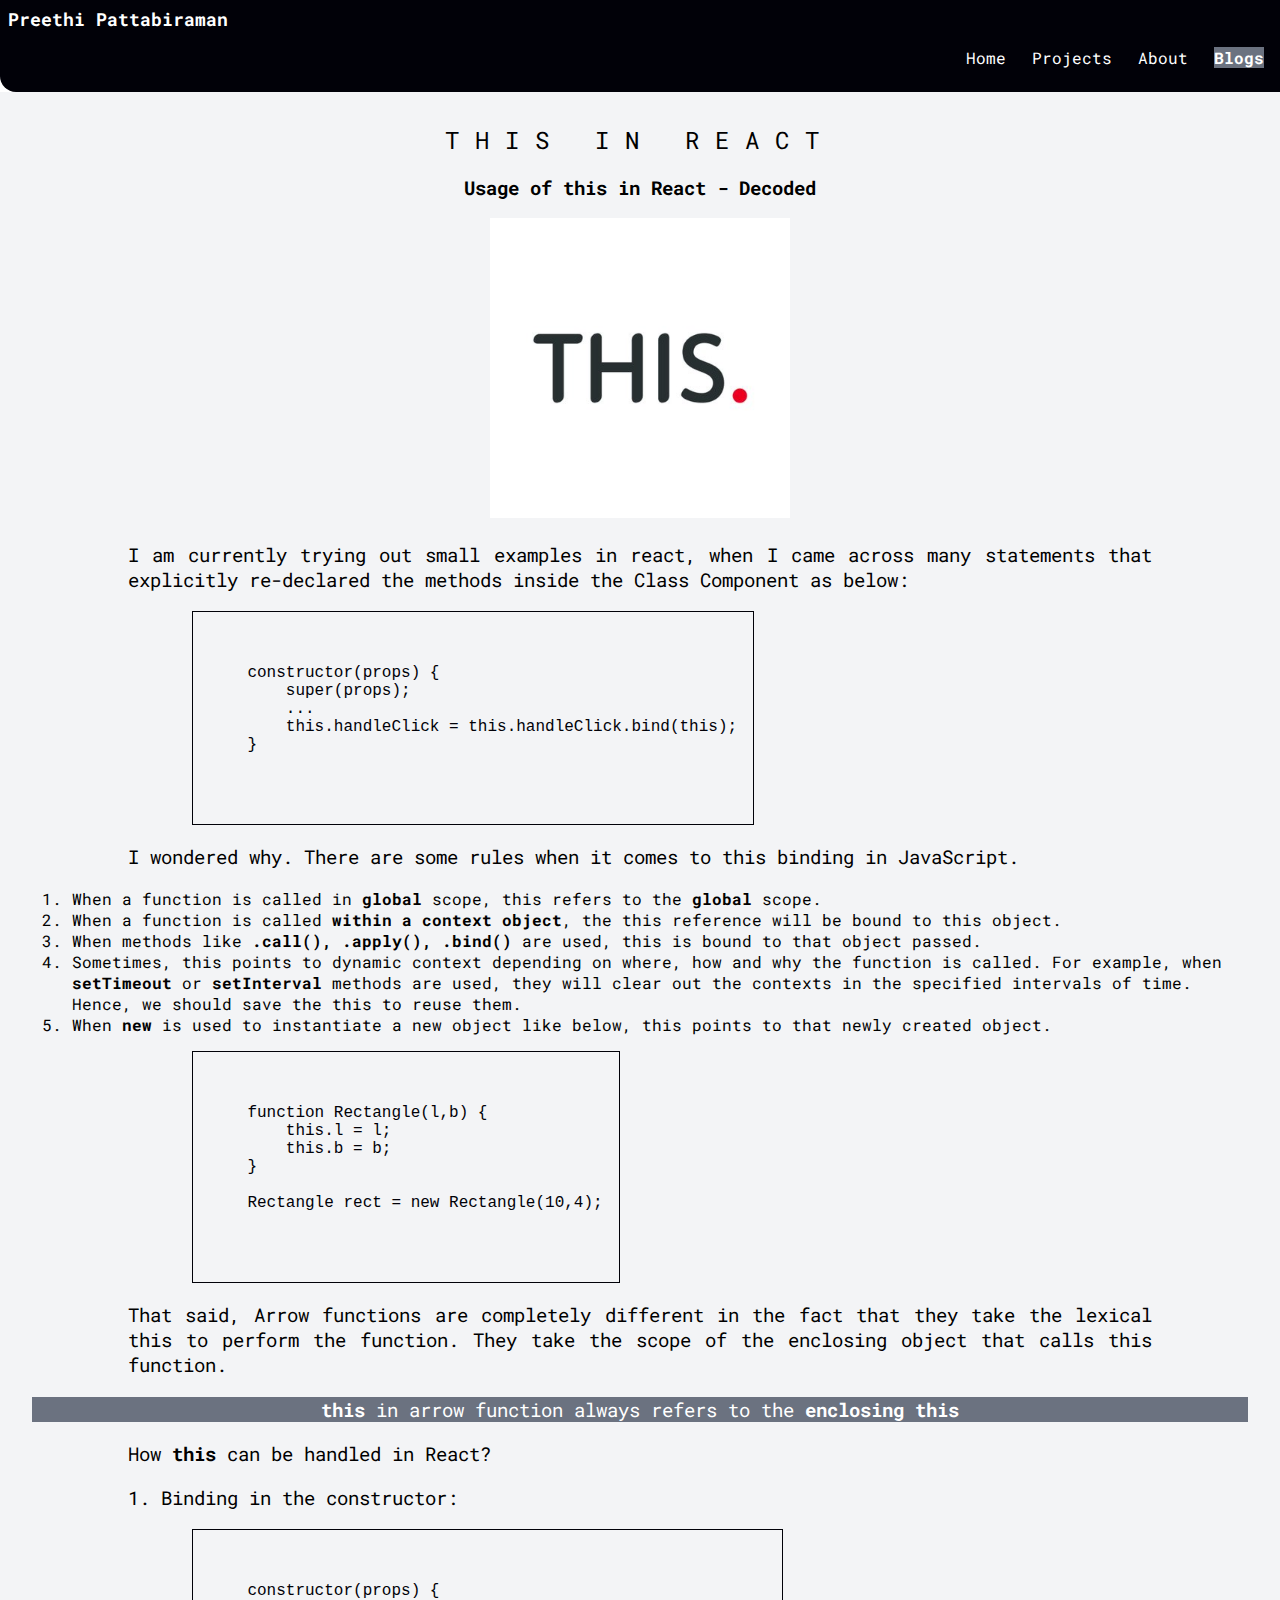
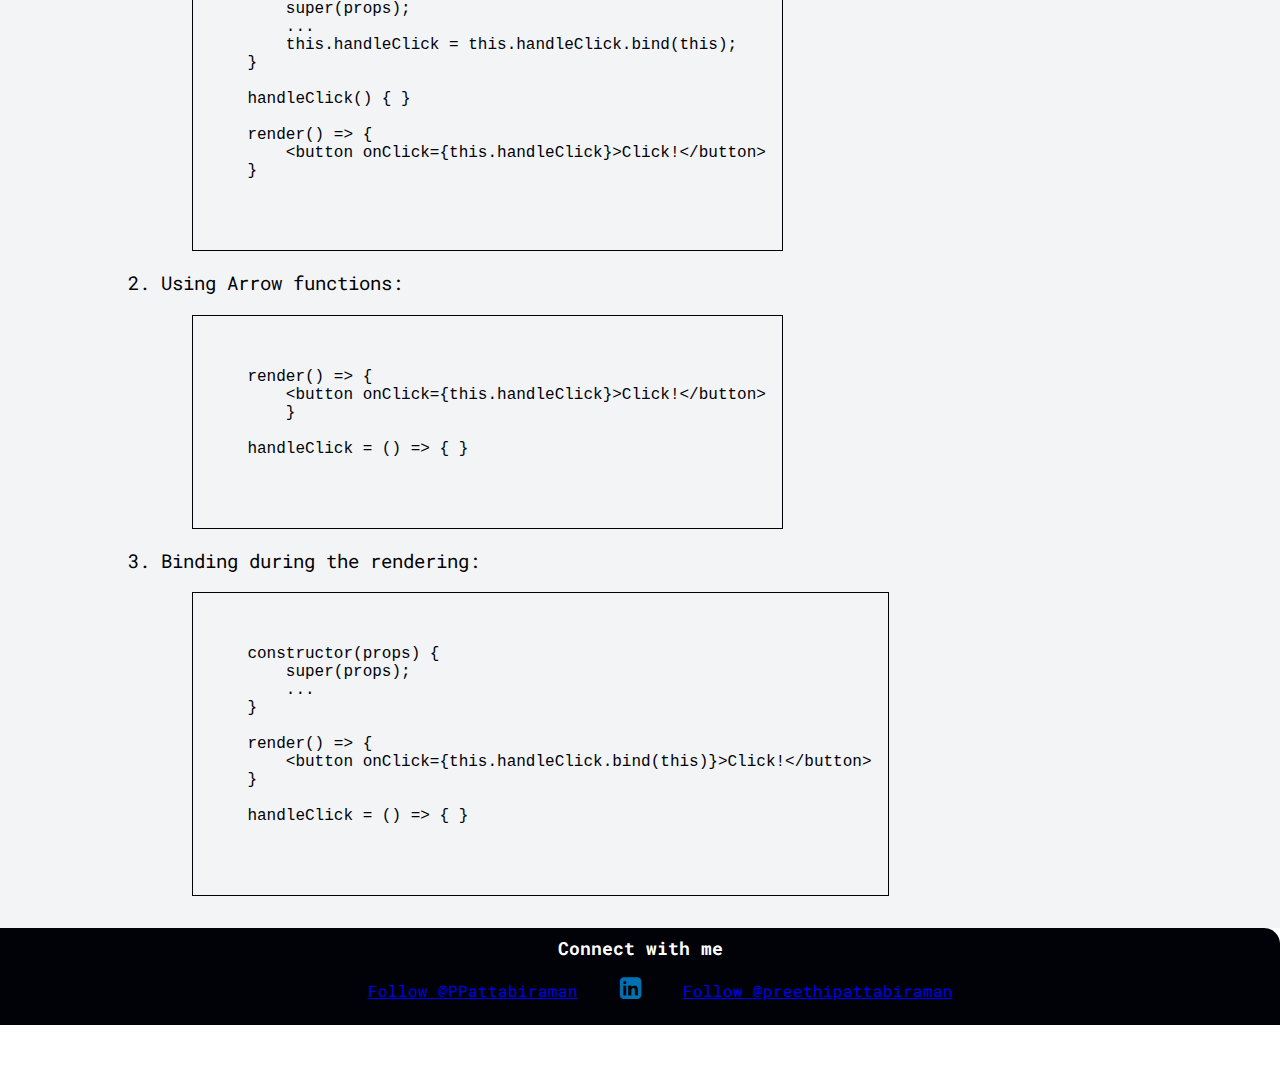
<file: blogs/thisInReact.html>
<!DOCTYPE html>
<html lang="en">

<head>
    <meta charset="UTF-8">
    <meta name="viewport" content="width=device-width, initial-scale=1.0">
    <title>Blogs | this in React | Preethi Pattabiraman</title>
    <link rel="icon" href="../images/favicon.ico" />
    <link rel="stylesheet" href="../styles.css" />

    <!-- for github button-->
    <script async defer src="https://buttons.github.io/buttons.js"></script>

    <!-- for linkedin button-->
    <link rel="stylesheet" href="https://cdnjs.cloudflare.com/ajax/libs/font-awesome/4.7.0/css/font-awesome.min.css">

</head>

<body>
    <nav class="clib-nav clib-container">
        <div class="clib-nav-logo">Preethi Pattabiraman</div>
        <ul class="clib-list-non-bullet clib-list-inline">
            <li>
                <a class="clib-nav-link" href="/">Home</a>
            </li>
            <li>
                <a class="clib-nav-link" href="/projects.html">Projects</a>
            </li>
            <li>
                <a class="clib-nav-link" href="/about.html">About</a>
            </li>
            <li>
                <a class="clib-nav-link  clib-nav-link-active" href="/blogs.html">Blogs</a>
            </li>
        </ul>
    </nav>

    <article class="clib-article">
        <span class="clib-article-heading">this in React</span>
        <section class="clib-article-section">
            <h3>Usage of this in React - Decoded</h3>
            <img class="clib-article-image" src="/images/this.jpg" />
            <p class="clib-article-content">I am currently trying out small examples in react, when I came across many statements that explicitly re-declared the methods inside the Class Component as below:
            </p>
            <div class="clib-code-container">
                <pre class="clib-code-block">
                    <code class="clib-code">
    constructor(props) {
        super(props);
        ...
        this.handleClick = this.handleClick.bind(this);
    }
                    </code>
                </pre>
            </div>

           
            <p class="clib-article-content">I wondered why. There are some rules when it comes to this binding in JavaScript.</p>
            <ol class="clib-align-left">
                <li>When a function is called in <strong>global</strong> scope, this refers to the <strong>global</strong> scope.</li>
                <li>When a function is called <strong>within a context object</strong>, the this reference will be bound to this object.</li>
                <li>When methods like <strong>.call(), .apply(), .bind() </strong> are used, this is bound to that object passed.</li>
                <li>Sometimes, this points to dynamic context depending on where, how and why the function is called. For example, when <strong>setTimeout</strong> or <strong>setInterval</strong> methods are used, they will clear out the contexts in the specified intervals of time. Hence, we should save the this to reuse them.</li>
                <li>When <strong>new</strong> is used to instantiate a new object like below, this points to that newly created object.</li>
            </ol>
            <div class="clib-code-container">
                <pre class="clib-code-block">
                    <code class="clib-code">
    function Rectangle(l,b) {
        this.l = l;
        this.b = b;
    }
        
    Rectangle rect = new Rectangle(10,4);
                    </code>
                </pre>
            </div>
            <p class="clib-article-content">That said, Arrow functions are completely different in the fact that they take the lexical this to perform the function. They take the scope of the enclosing object that calls this function.
            </p>
            <p class="clib-article-content clib-center clib-article-highlight"><strong>this</strong> in arrow function always refers to the <strong>enclosing this</strong>
            </p>
            <p class="clib-article-content">How <strong>this</strong> can be handled in React?
            </p>
            <p class="clib-article-content">1. Binding in the constructor:
            </p>
            <div class="clib-code-container">
                <pre class="clib-code-block">
                    <code class="clib-code">
    constructor(props) {
        super(props);
        ...
        this.handleClick = this.handleClick.bind(this);
    }
        
    handleClick() { }
        
    render() => {
        &lt;button onClick={this.handleClick}&gt;Click!&lt;/button&gt;
    }
                    </code>
                </pre>
            </div>

            <p class="clib-article-content">2. Using Arrow functions:
            </p>
            <div class="clib-code-container">
                <pre class="clib-code-block">
                    <code class="clib-code">
    render() => {
        &lt;button onClick={this.handleClick}&gt;Click!&lt;/button&gt;
        }
        
    handleClick = () => { }
                    </code>
                </pre>
            </div>

            <p class="clib-article-content">3. Binding during the rendering:
            </p>
            <div class="clib-code-container">
                <pre class="clib-code-block">
                    <code class="clib-code">
    constructor(props) {
        super(props);
        ...
    }
        
    render() => {
        &lt;button onClick={this.handleClick.bind(this)}&gt;Click!&lt;/button&gt;
    }
        
    handleClick = () => { }
                    </code>
                </pre>
            </div>
            

        </section>
    </article>

    <footer class="clib-footer">
        <div class="clib-footer-header">Connect with me</div>
        <ul class="clib-social-media clib-list-inline">
            <li><a target="_blank" href="https://twitter.com/PPattabiraman?ref_src=twsrc%5Etfw"
                    class="twitter-follow-button" data-show-count="false">Follow @PPattabiraman</a>
                <script async src="https://platform.twitter.com/widgets.js" charset="utf-8"></script>
            </li>
            <li>
                <a target="_blank" class="clib-link"
                    href="https://www.linkedin.com/in/preethi-pattabiraman-77403732/"><i
                        class="fa fa-linkedin-square"></i>
                </a>
            </li>
            <li>
                <a target="_blank" class="github-button" href="https://github.com/preethipattabiraman"
                    aria-label="Follow @preethipattabiraman on GitHub">Follow @preethipattabiraman</a>
            </li>

        </ul>
    </footer>
</body>

</html>
</file>
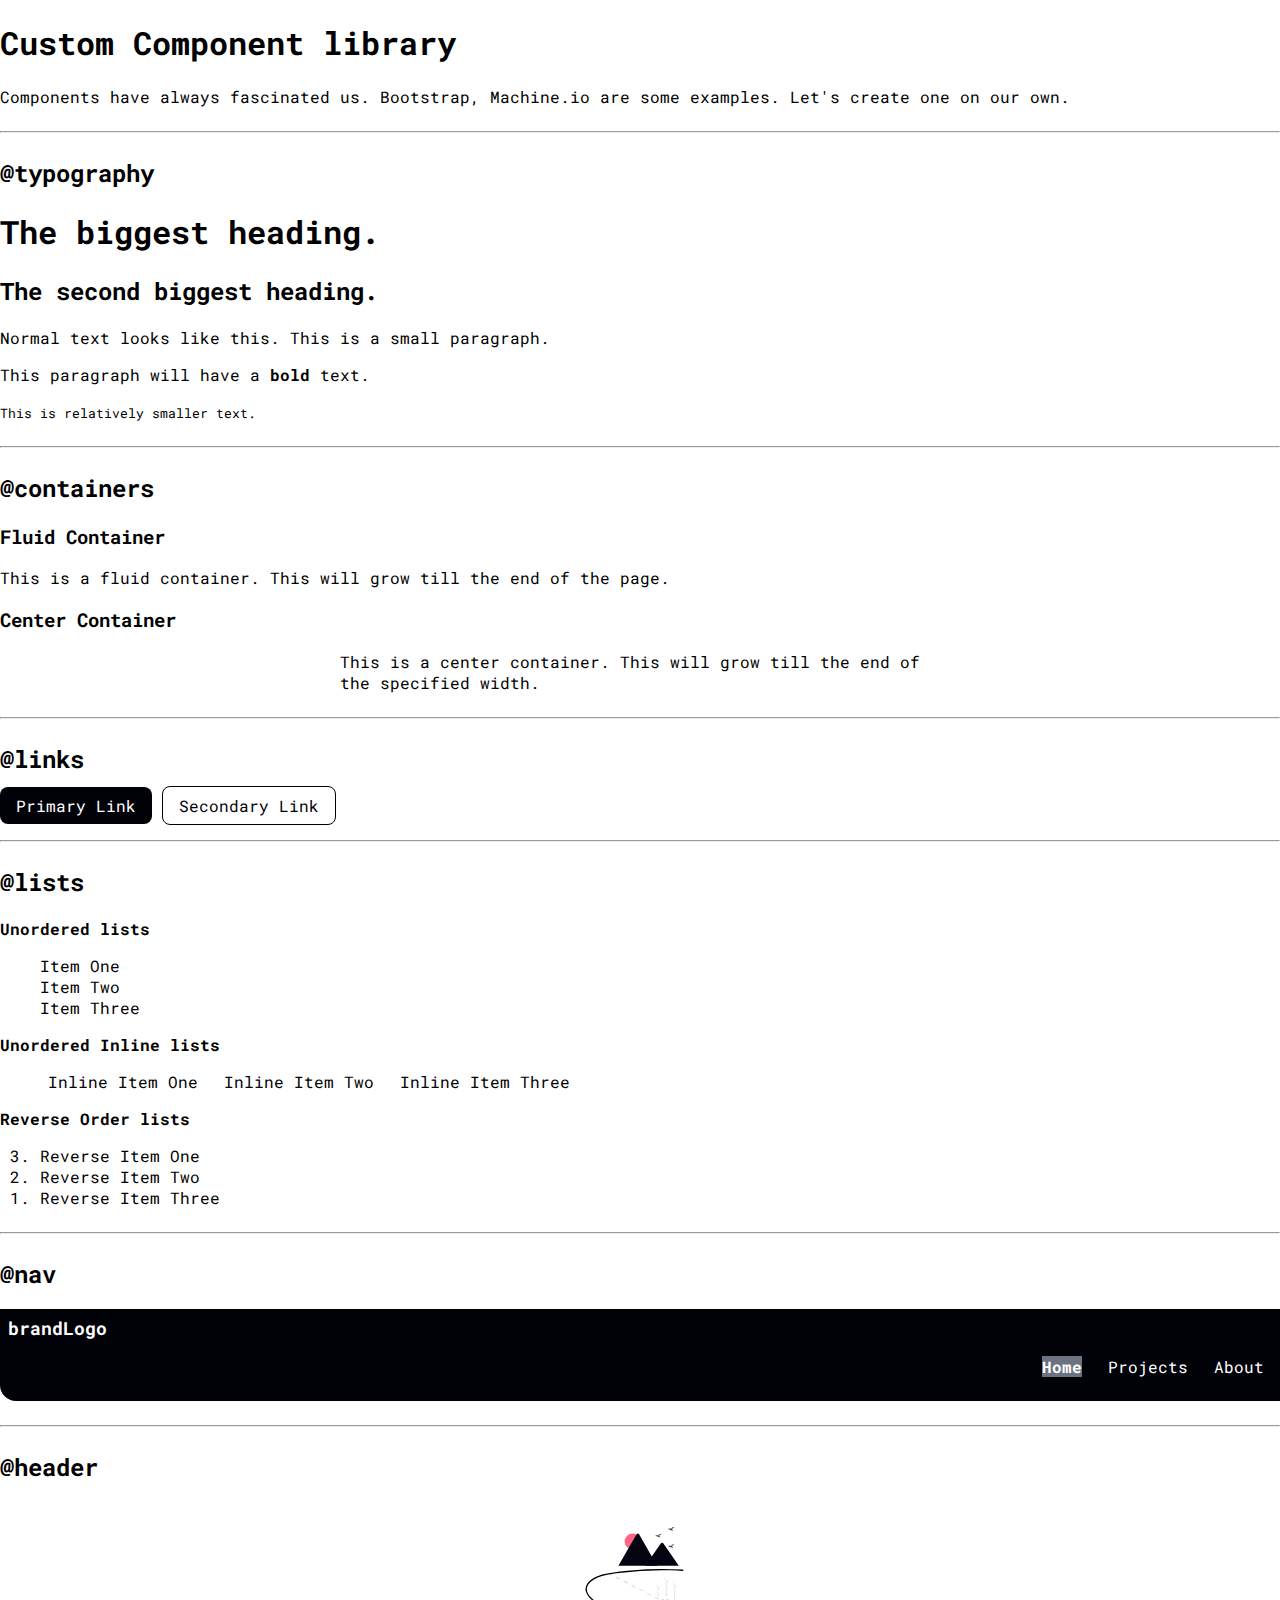
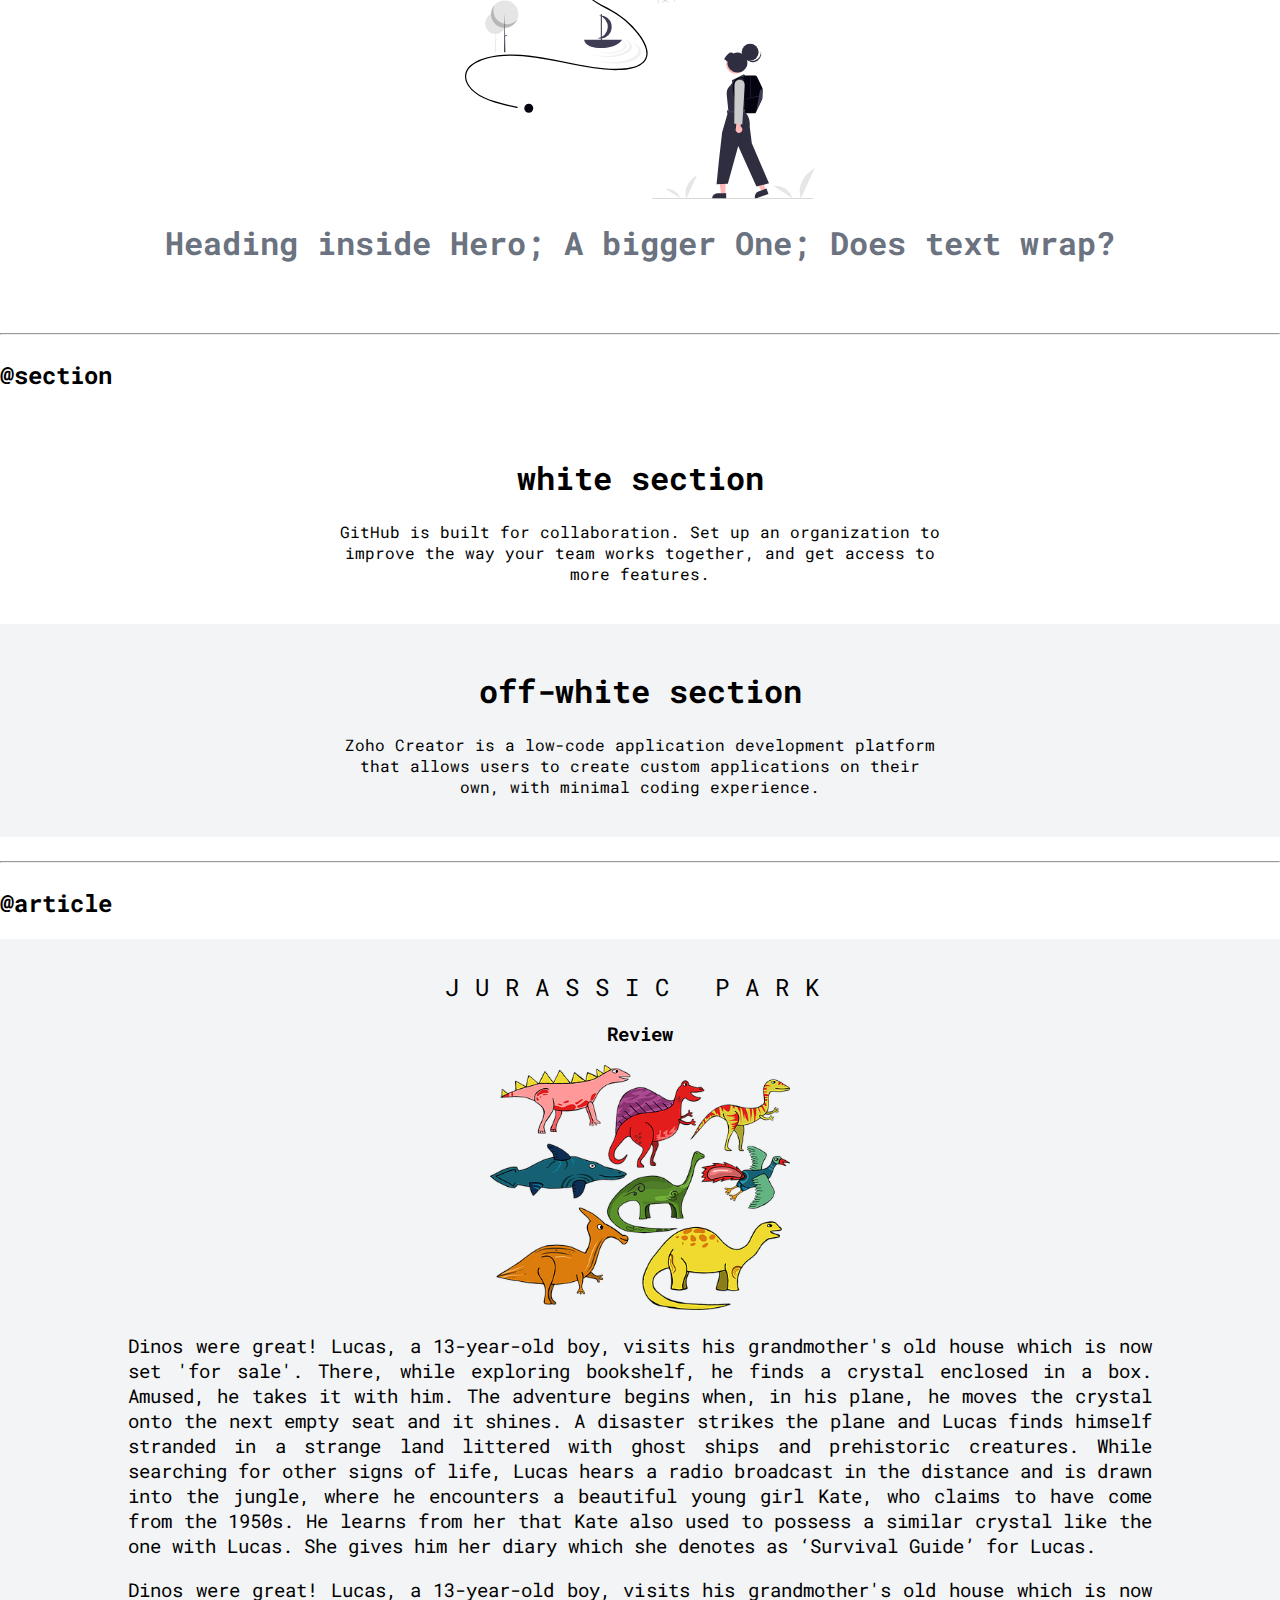
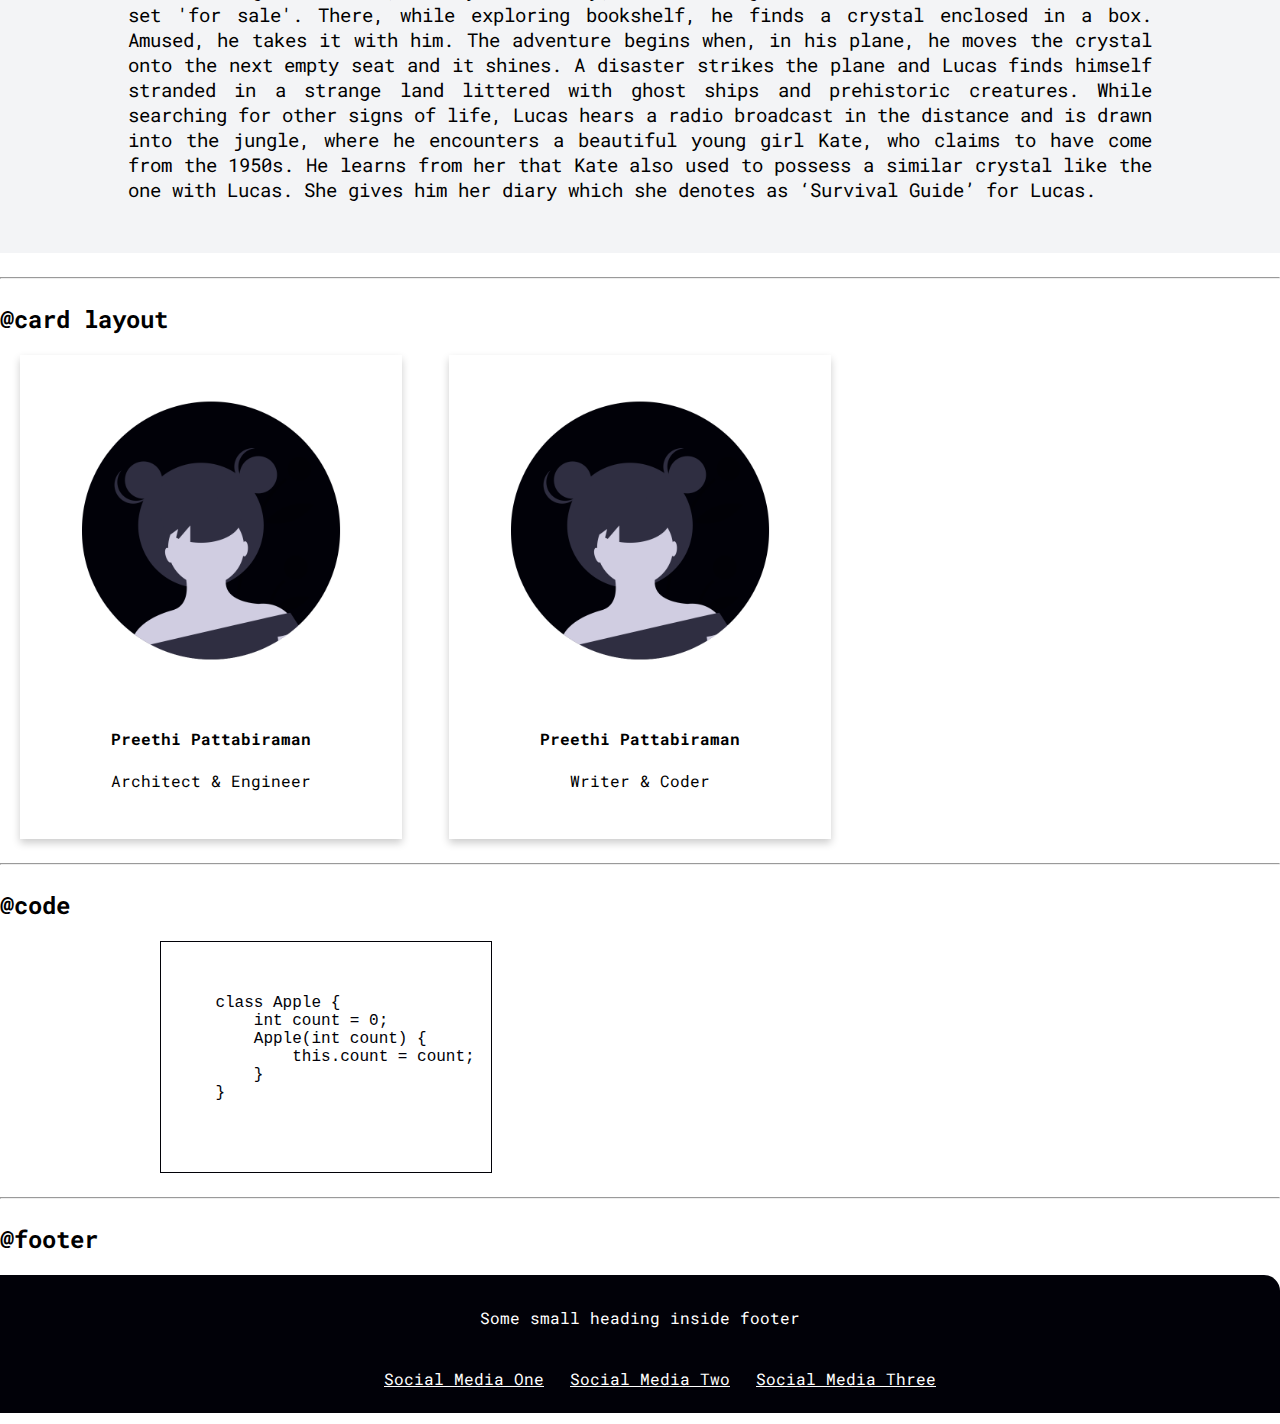
<file: component/components.html>
<!DOCTYPE html>
<html lang="en">

<head>
    <meta charset="UTF-8">
    <meta name="viewport" content="width=device-width, initial-scale=1.0">
    <title>Component Library | Preethi Pattabiraman</title>
    <link rel="stylesheet" href="../styles.css" />
    <link rel="icon" href="../images/favicon.ico" />
</head>

<body>
    <h1>Custom Component library</h1>
    <p>Components have always fascinated us. Bootstrap, Machine.io are some examples. Let's create one on our own.</p>

    <hr>

    <h2>@typography</h2>

    <h1>The biggest heading.</h1>
    <h2>The second biggest heading.</h2>
    <p>Normal text looks like this. This is a small paragraph.</p>
    <p>This paragraph will have a <strong>bold</strong> text.</p>
    <small>This is relatively smaller text.</small>

    <hr>

    <h2>@containers</h2>

    <h3>Fluid Container</h3>
    <div class="clib-container-fluid">This is a fluid container. This will grow till the end of the page.</div>

    <h3>Center Container</h3>
    <div class="clib-container clib-container-center">This is a center container. This will grow till the end of the
        specified width.</div>

    <hr>

    <h2>@links</h2>

    <a class="clib-link clib-link-primary" href="/">Primary Link</a>
    <a class="clib-link clib-link-secondary" href="/">Secondary Link</a>

    <hr>

    <h2>@lists</h2>

    <b>Unordered lists</b>
    <ul class="clib-list-non-bullet">
        <li>Item One</li>
        <li>Item Two</li>
        <li>Item Three</li>
    </ul>

    <b>Unordered Inline lists</b>
    <ul class="clib-list-non-bullet clib-list-inline">
        <li>Inline Item One</li>
        <li>Inline Item Two</li>
        <li>Inline Item Three</li>
    </ul>

    <b>Reverse Order lists</b>
    <ol reversed>
        <li>Reverse Item One</li>
        <li>Reverse Item Two</li>
        <li>Reverse Item Three</li>
    </ol>

    <hr>

    <h2>@nav</h2>

    <nav class="clib-nav clib-container">
        <div class="clib-nav-logo">brandLogo</div>
        <ul class="clib-list-non-bullet clib-list-inline">
            <li>
                <a class="clib-nav-link clib-nav-link-active" href="/">Home</a>
            </li>
            <li>
                <a class="clib-nav-link" href="/projects.html">Projects</a>
            </li>
            <li>
                <a class="clib-nav-link" href="/">About</a>
            </li>
        </ul>
    </nav>

    <hr>

    <h2>@header</h2>

    <header class="clib-header">
        <img class="clib-header-image" src="/images/hero.svg" />
        <h1 class="clib-header-heading">Heading inside Hero; A bigger One; Does text wrap?</h1>
    </header>

    <hr>

    <h2>@section</h2>

    <section class="clib-section">
        <div class="clib-container-center">
            <h1>white section</h1>
            <p>GitHub is built for collaboration. Set up an organization to improve the way your team works together,
                and get access to more features.</p>
        </div>
    </section>

    <section class="clib-section clib-section-ow">
        <div class="clib-container-center">
            <h1>off-white section</h1>
            <p>Zoho Creator is a low-code application development platform that allows users to create custom
                applications on their own, with minimal coding experience. </p>
        </div>
    </section>

    <hr>

    <h2>@article</h2>

    <article class="clib-article">
        <span class="clib-article-heading">Jurassic Park</span>
        <section class="clib-article-section">
            <h3>Review</h3>
            <img class="clib-article-image" src="/images/dinosaur.png" />
            <p class="clib-article-content">Dinos were great! Lucas, a 13-year-old boy, visits his grandmother's old
                house which is now set 'for sale'. There, while exploring bookshelf, he finds a crystal enclosed in a
                box. Amused, he takes it with him. The adventure begins when, in his plane, he moves the crystal onto
                the next empty seat and it shines. A disaster strikes the plane and Lucas finds himself stranded in a
                strange land littered with ghost ships and prehistoric creatures. While searching for other signs of
                life, Lucas hears a radio broadcast in the distance and is drawn into the jungle, where he encounters a
                beautiful young girl Kate, who claims to have come from the 1950s. He learns from her that Kate also
                used to possess a similar crystal like the one with Lucas. She gives him her diary which she denotes as
                ‘Survival Guide’ for Lucas.</p>

            <p class="clib-article-content">Dinos were great! Lucas, a 13-year-old boy, visits his grandmother's old
                house which is now set 'for sale'. There, while exploring bookshelf, he finds a crystal enclosed in a
                box. Amused, he takes it with him. The adventure begins when, in his plane, he moves the crystal onto
                the next empty seat and it shines. A disaster strikes the plane and Lucas finds himself stranded in a
                strange land littered with ghost ships and prehistoric creatures. While searching for other signs of
                life, Lucas hears a radio broadcast in the distance and is drawn into the jungle, where he encounters a
                beautiful young girl Kate, who claims to have come from the 1950s. He learns from her that Kate also
                used to possess a similar crystal like the one with Lucas. She gives him her diary which she denotes as
                ‘Survival Guide’ for Lucas.</p>

        </section>
    </article>

    <hr>

    <h2>@card layout</h2>
    <div class="clib-cards">
        <div class="clib-card">
            <img src="../images/femaleAvatar.png" alt="Avatar" class="clib-header-image">
            <div class="clib-container-card">
                <h4><b>Preethi Pattabiraman</b></h4>
                <p>Architect & Engineer</p>
            </div>
        </div>

        <div class="clib-card">
            <img src="../images/femaleAvatar.png" alt="Avatar" class="clib-header-image">
            <div class="clib-container-card">
                <h4><b>Preethi Pattabiraman</b></h4>
                <p>Writer & Coder</p>
            </div>
        </div>
    </div>
    <hr>

    <h2>@code</h2>
    <div class="clib-code-container">
        <pre class="clib-code-block">
            <code class="clib-code">
    class Apple {
        int count = 0;
        Apple(int count) {
            this.count = count;
        }
    }
            </code>
        </pre>
    </div>

    <hr>
    <h2>@footer</h2>
    <footer class="clib-footer">
        <div class="clib-header">Some small heading inside footer</div>
        <ul class="clib-social-media clib-list-inline">
            <li><a class="clib-footer-link" href="/">Social Media One</a></li>
            <li><a class="clib-footer-link" href="/">Social Media Two</a></li>
            <li><a class="clib-footer-link" href="/">Social Media Three</a></li>
        </ul>
    </footer>
</body>

</html>
</file>
<file: styles.css>
@import url('https://fonts.googleapis.com/css2?family=Roboto+Mono:wght@400;700&display=swap');

:root {
    --primary-color: #010108;
    --header-color: #6B7280;
    --section-color: #F3F4F6;
    --linkedin-color : #0072b1;
}

body {
    font-family: 'Roboto Mono', monospace;
    margin: 0;
}

hr {
    margin: 1.5rem 0rem;
}

/** Containers **/

.clib-container {
    padding: 0rem 1rem;
}

.clib-container-center {
    max-width: 600px;
    margin: auto
}

.clib-container-inline {
    float: left;
}


/** Links **/

.clib-link {
    text-decoration: none;
    padding: 0.5rem 1rem;
}

.clib-link .fa {
    color: var(--linkedin-color);
    font-size: 25px;
}

.clib-link-primary {
    background-color: var(--primary-color);
    color: white;
    border-radius: 0.5rem;
}

.clib-link-secondary {
    color: var(--primary-color);
    border-radius: 0.5rem;
    border: 1px solid var(--primary-color);
}

/** Read about BEM naming convention**/

/** Lists **/

.clib-list-non-bullet {
    list-style: none;
}

.clib-list-inline>li {
    display: inline;
    padding: 0rem 0.5rem;
}

/** Navigation **/

.clib-nav {
    background-color: var(--primary-color);
    color: white;
    padding: 0.5rem;
    border-bottom-left-radius: 1rem;
}

.clib-nav .clib-nav-logo {
    font-weight: bold;
    font-size: 1.1rem;
}

.clib-nav ul {
    text-align: right;
}

.clib-nav .clib-nav-link {
    color: white;
    text-decoration: none;
}

.clib-nav .clib-nav-link-active {
    font-weight: bold;
    background-color: var(--header-color);
}

/** Header **/

.clib-header {
    padding: 1.5rem;
    text-align: center;
}

.clib-header-image {
    display: block;
    margin: auto;
    max-width: 350px;
}

.clib-header-heading {
    font-size: 2rem;
    color: var(--header-color);
    word-wrap: normal;
}

/** Sections **/

.clib-section {
    padding: 1.5rem;
}

.clib-section h1 {
    text-align: center;
}

.clib-section p {
    text-align: center;
}

.clib-section-ow {
    background-color: var(--section-color);
}

.clib-section .clib-link {
    text-transform: uppercase;
    color: var(--primary-color);
    letter-spacing: 0.5rem;
    padding: 0rem;
}
.clib-section .clib-link:hover {
    text-decoration: underline;
}

/** Article **/
.clib-article {
    padding: 2rem;
    background-color: var(--section-color);
    text-align: center;
}

.clib-article .clib-article-heading {
    font-size: 1.5rem;
    letter-spacing: 1rem;
    text-transform: uppercase;
}

.clib-article .clib-article-image {
    width: 300px;
}

.clib-article .clib-article-content {
    font-size: 1.2rem;
    text-align: justify;
    padding: 0rem 6rem;
}

.clib-article .clib-article-highlight {
    background-color: var(--header-color);
    color: white;
}

/** Footer **/
.clib-footer {
    background-color: var(--primary-color);
    padding: 0.5rem;
    text-align: center;
    color: white;
    border-top-right-radius: 1rem;
}

.clib-footer .clib-footer-header {
    font-weight: bold;
    font-size: large;
}

.clib-footer .clib-footer-link {
    color: white;
}

/** Align Center **/
.clib-center {
    text-align: center !important;
}

.clib-bold {
    font-weight: bold;
}

/** Card Layout **/
.clib-cards {
    display: grid;
    grid-template-columns: repeat(3, 1fr);
    grid-auto-rows: auto;
    gap: 0.5rem;
}

.clib-card {
    box-shadow: 0 4px 8px 0 rgba(0,0,0,0.2);
    transition: 0.3s;
    width: fit-content;
    height: fit-content;
    text-align: center;
    padding: 1rem;
    margin: auto;
}

.clib-card:hover {
    box-shadow: 0 8px 16px 0 rgba(0,0,0,0.2);
}

.clib-card .clib-container-card {
    padding: 1rem;
}

.clib-code-container {
    margin-left: 10rem;
}

.clib-code-block {
    color: var(--primary-color);
    font-size: 1rem;
    padding: 16px;
    border: 1px solid var(--primary-color);
    text-align: left;
    margin: 0;
    width: fit-content;
}

.clib-code {
    display: block;
    white-space: pre-wrap;
    overflow-wrap: break-word;
    font-family: monospace, monospace;
    font-size: 1em;
    margin: 0;
    padding: 0;
}

.clib-align-left {
    text-align: left;
}
</file>
